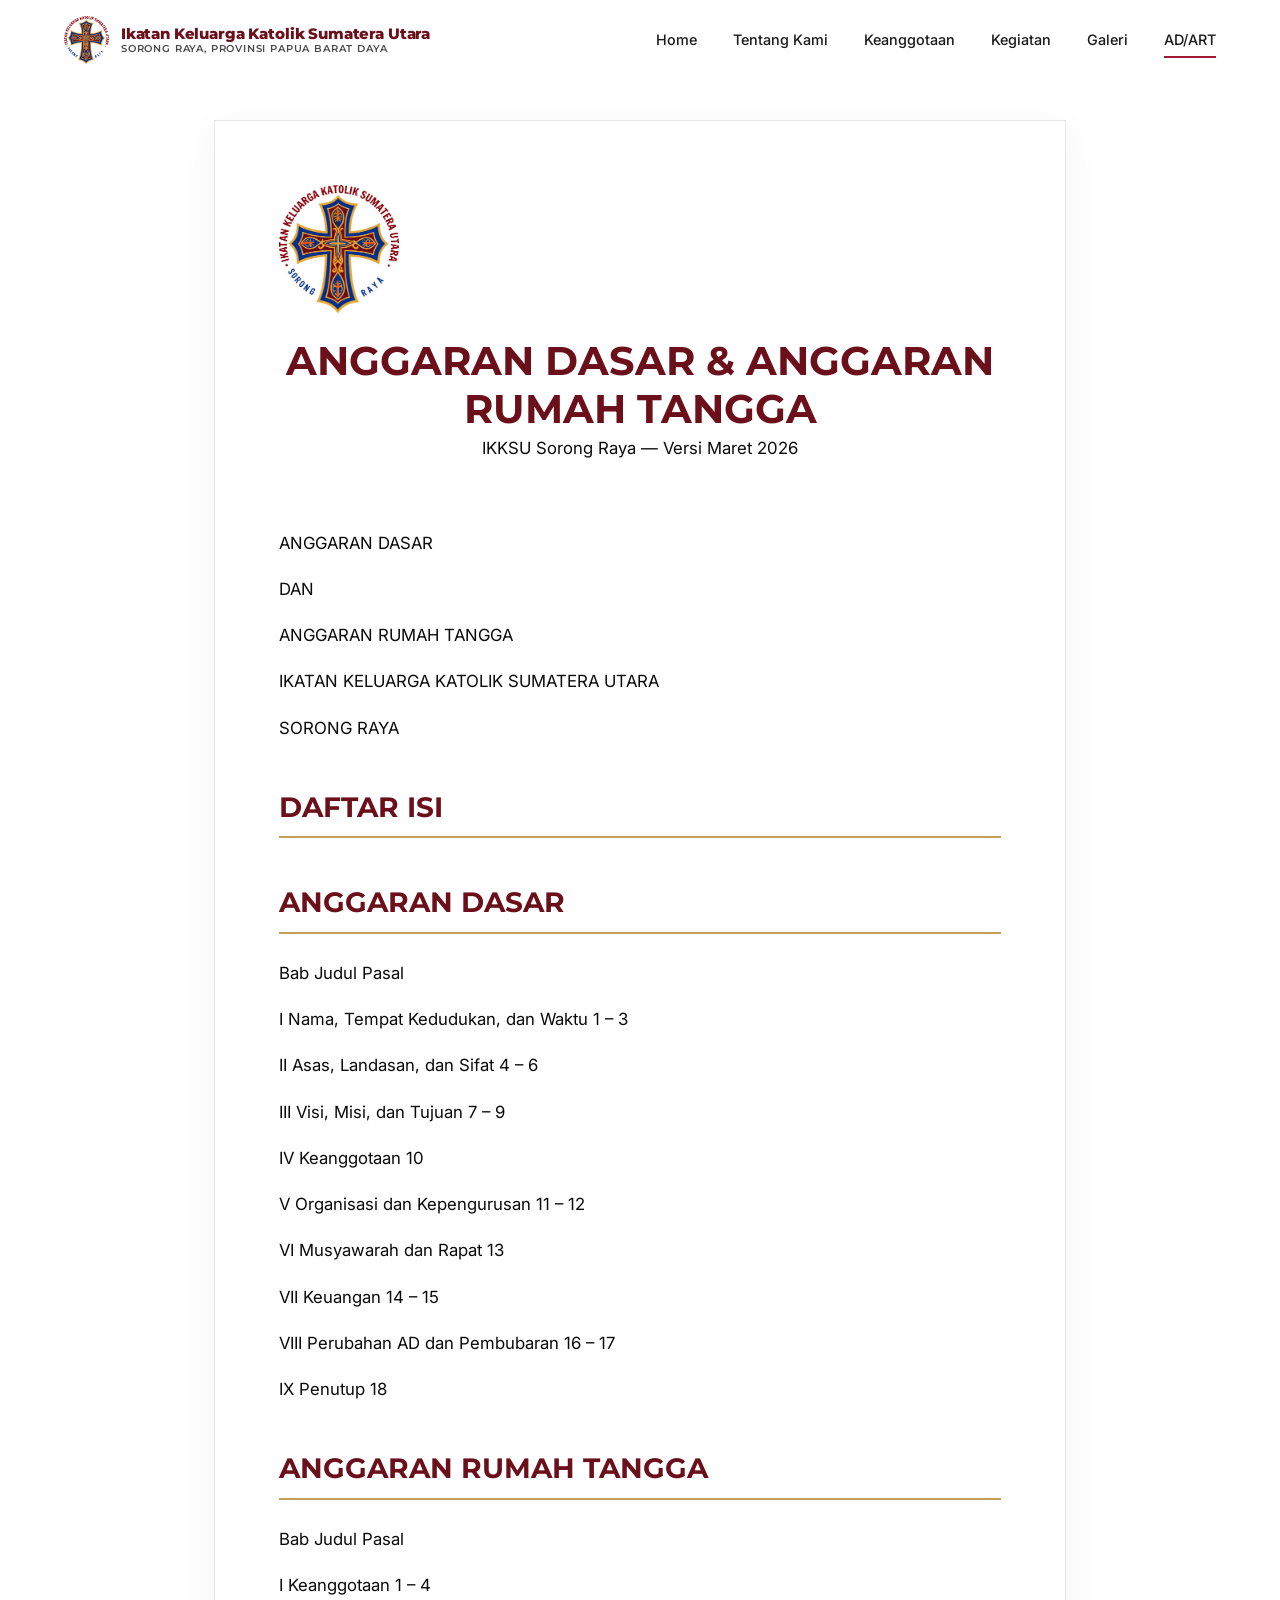
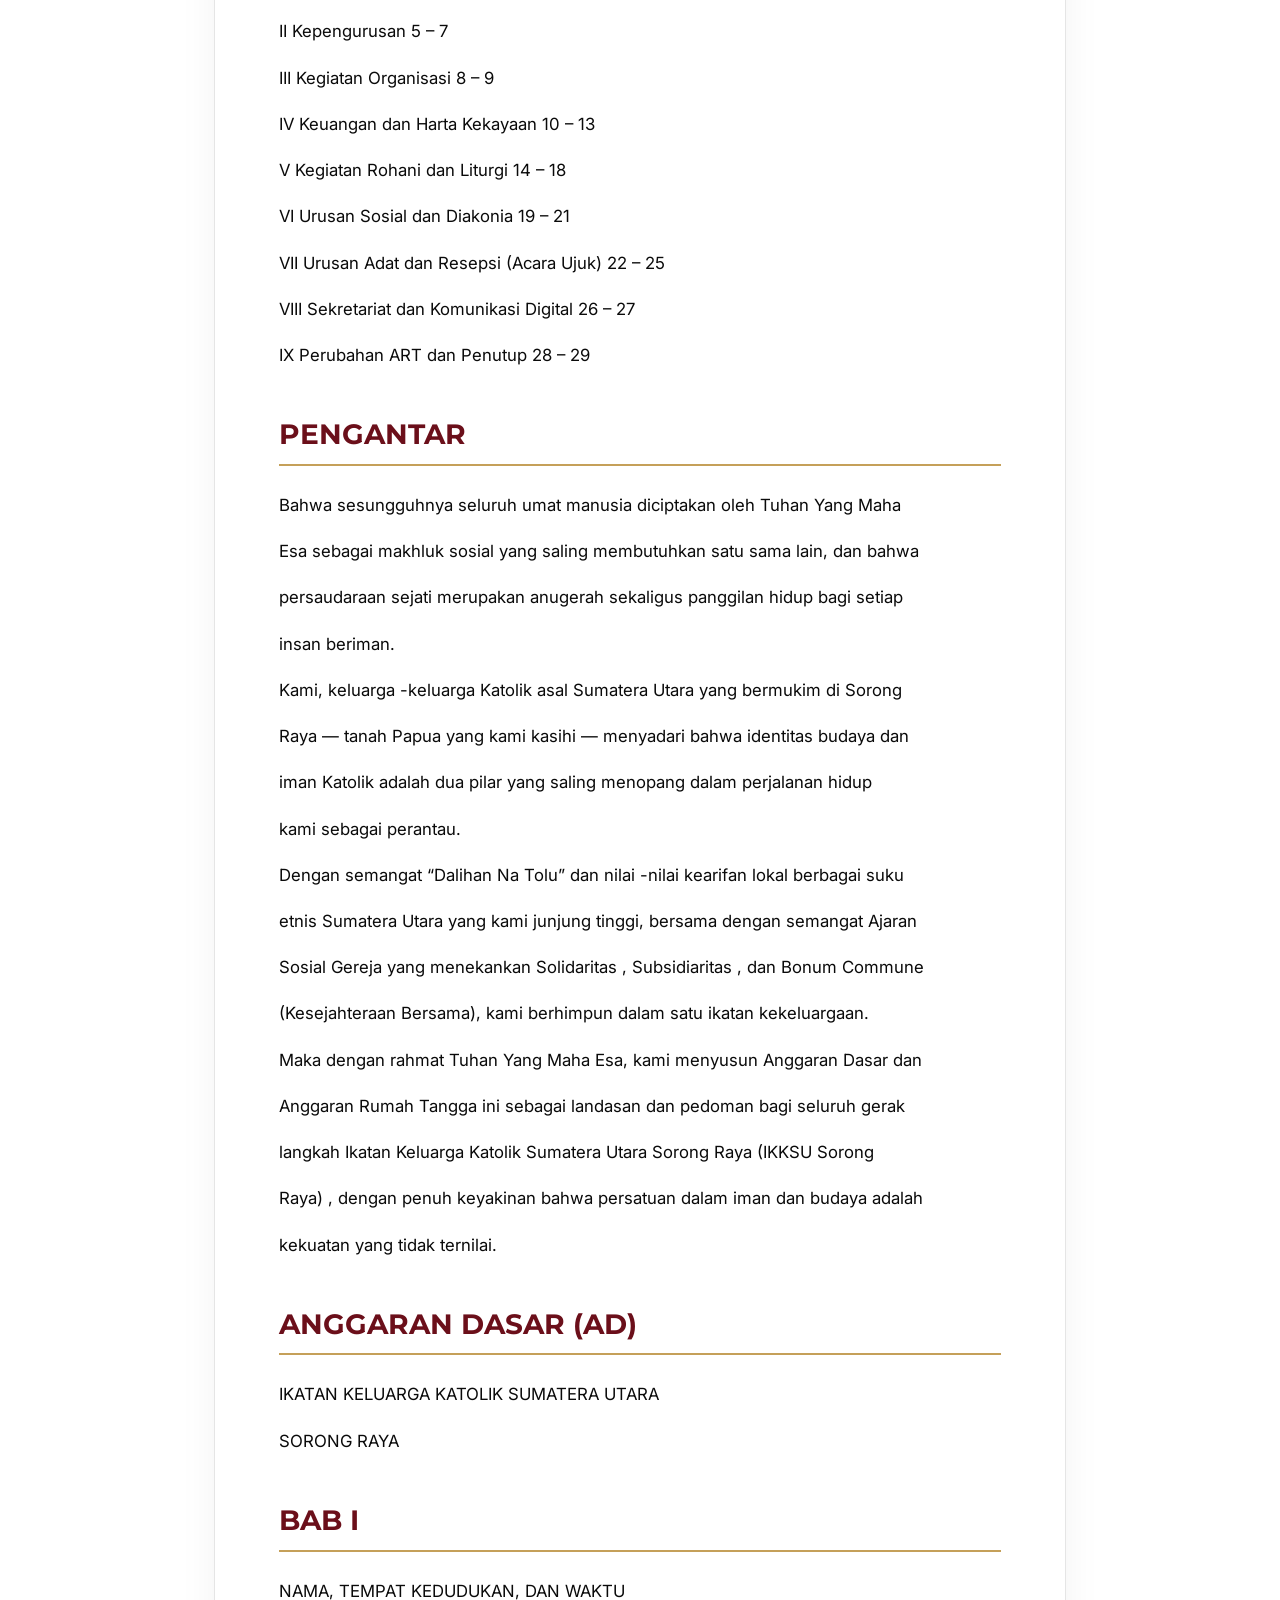
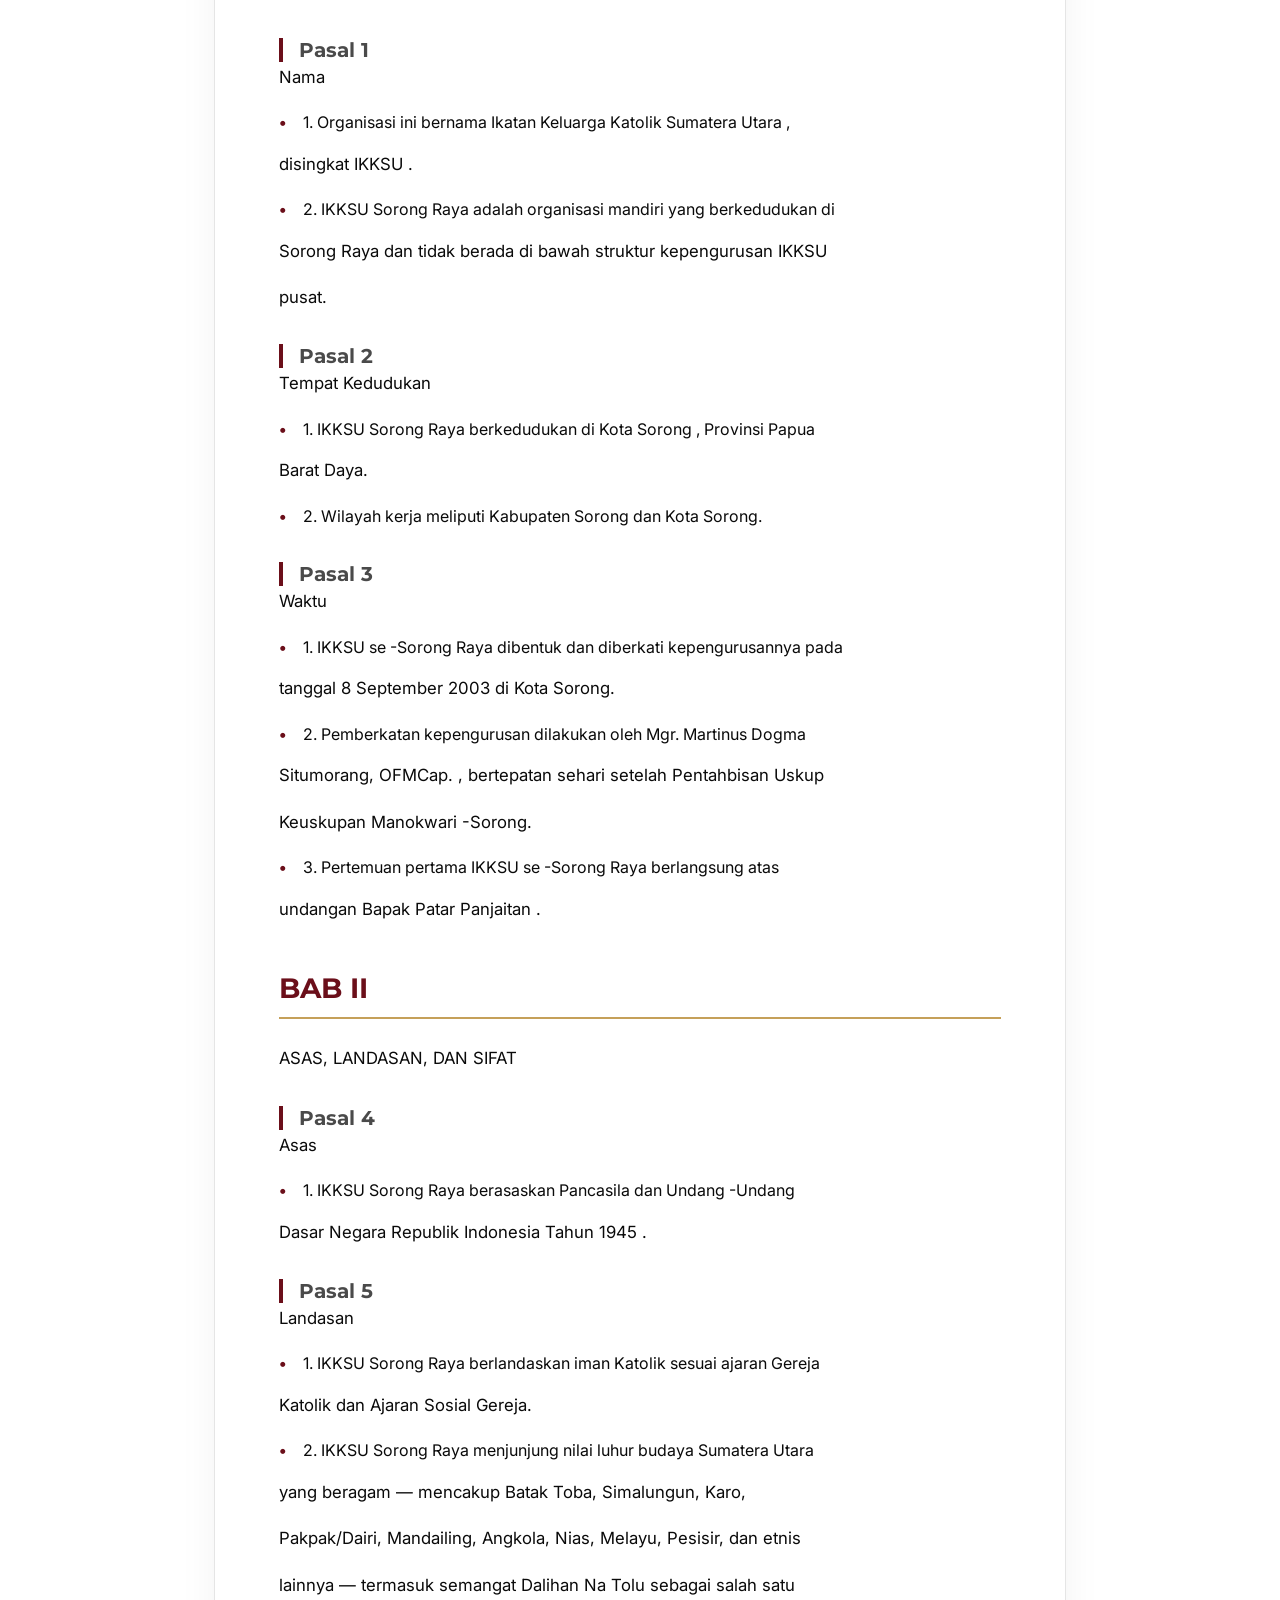
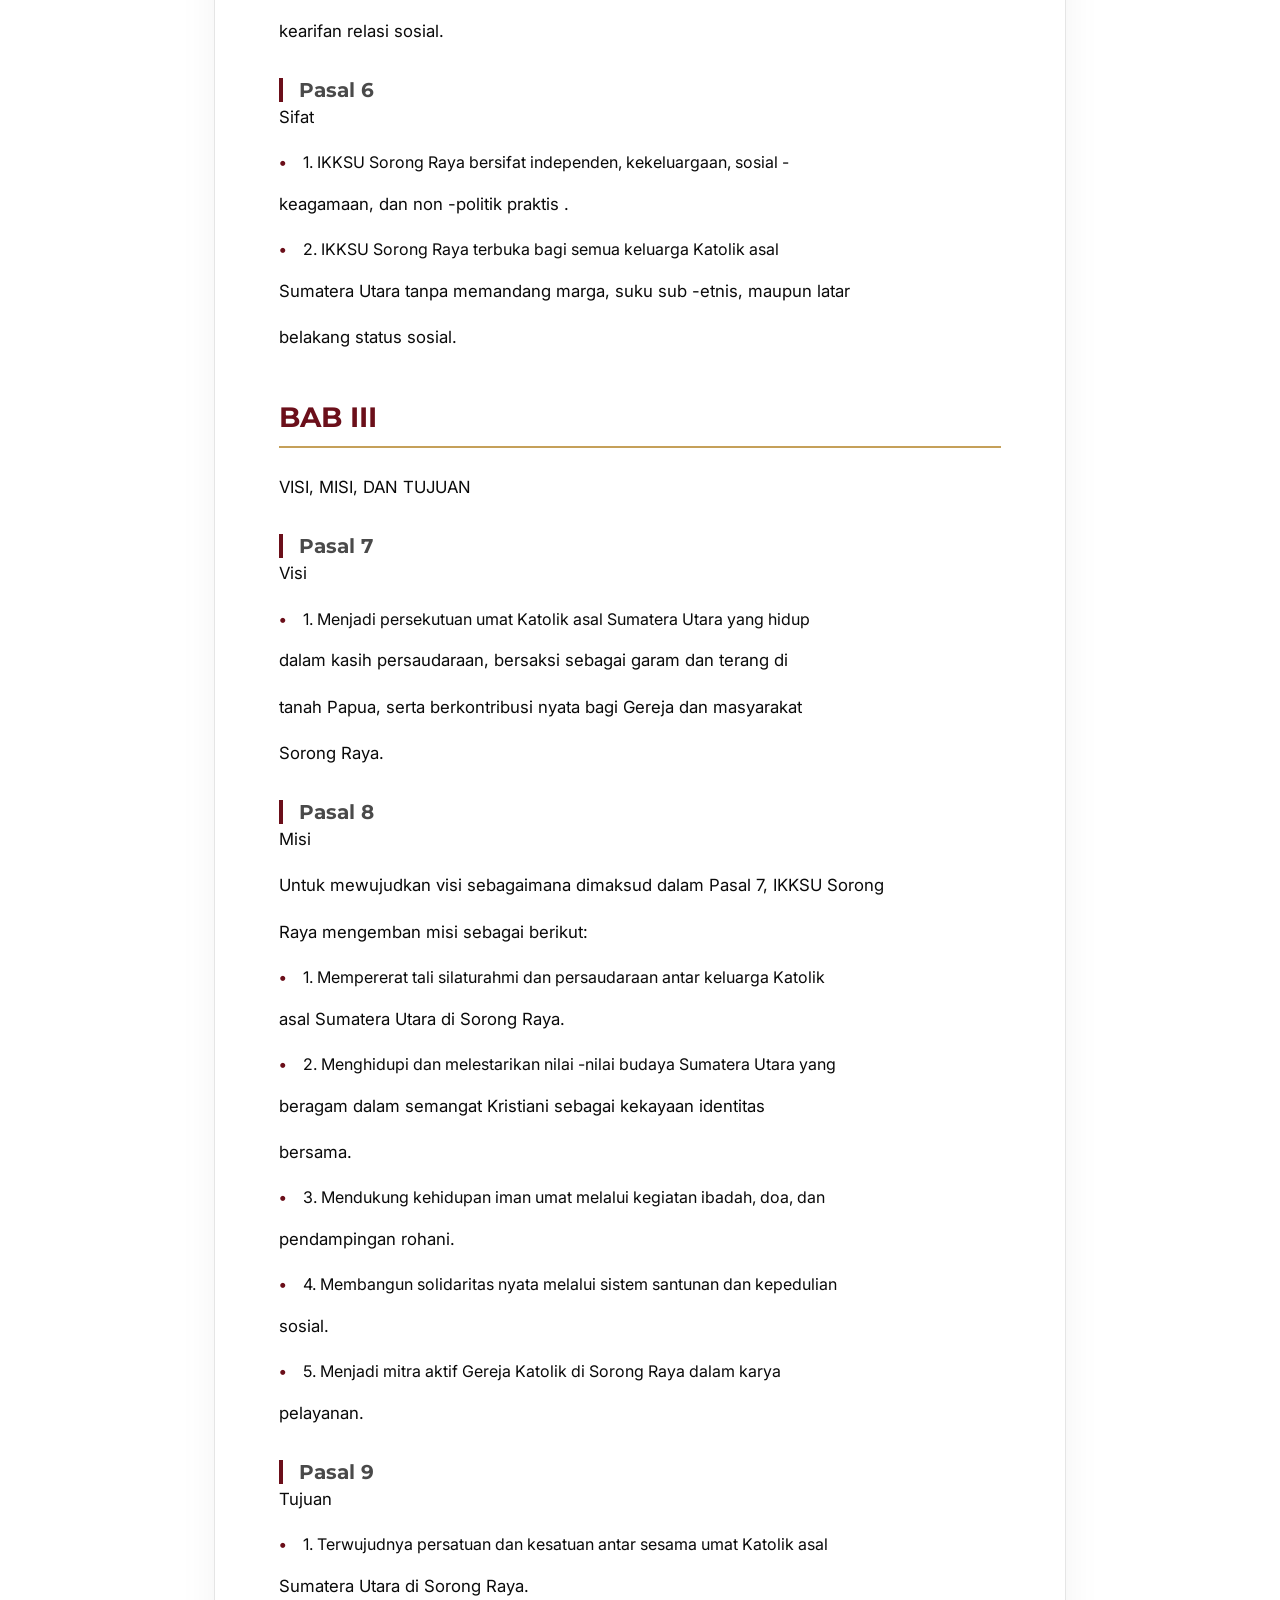
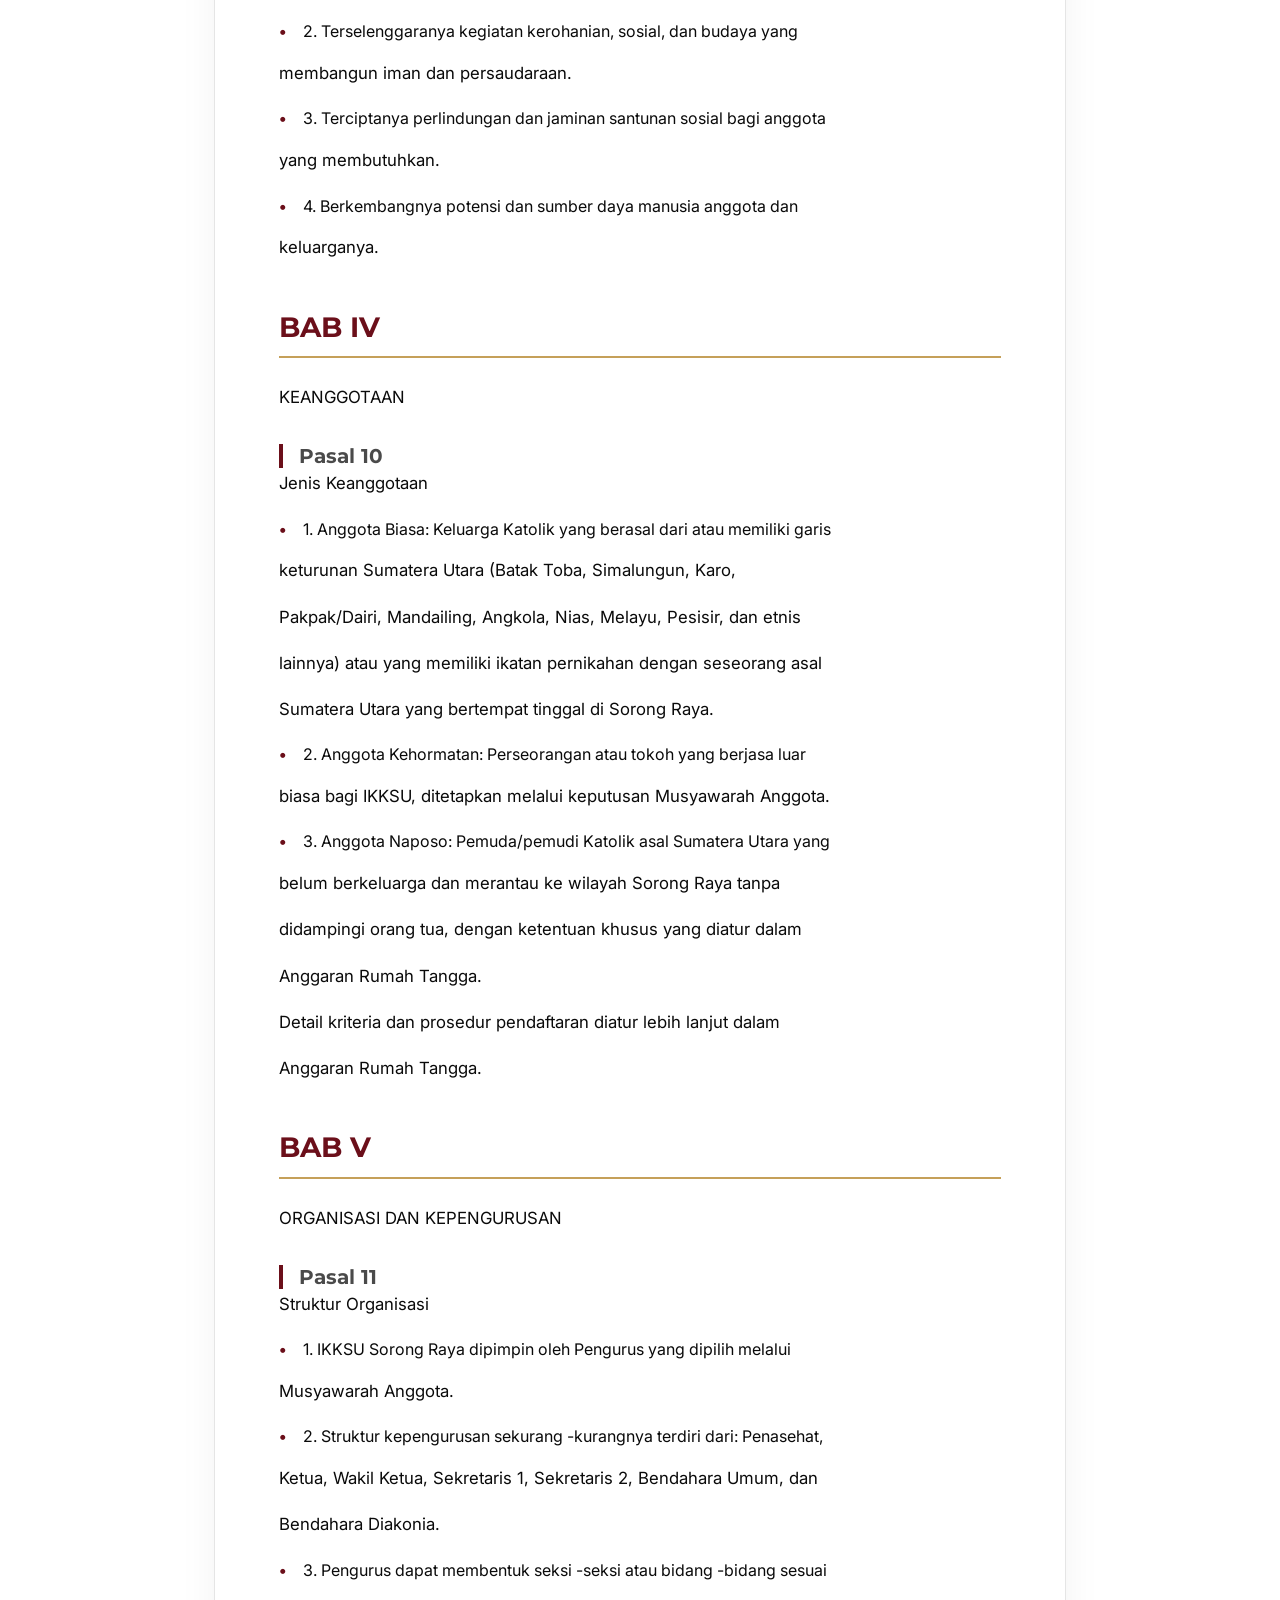
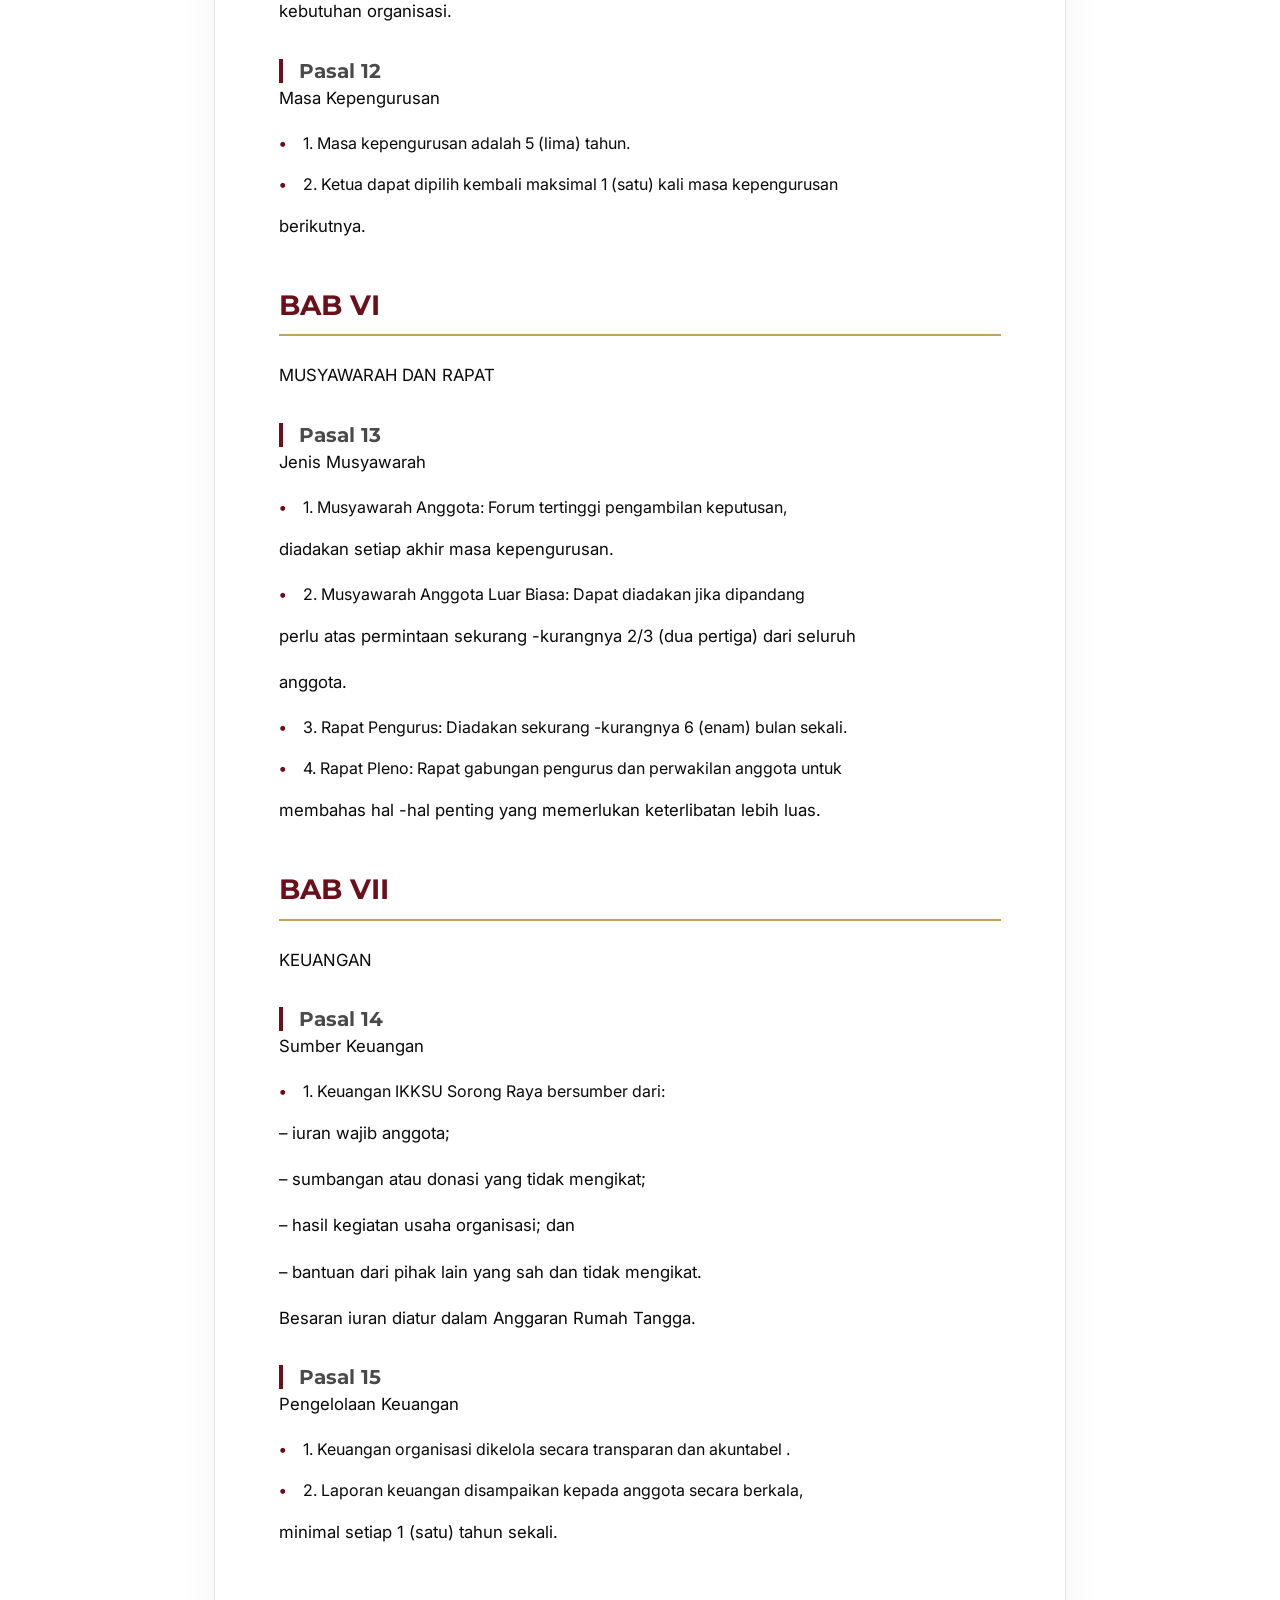
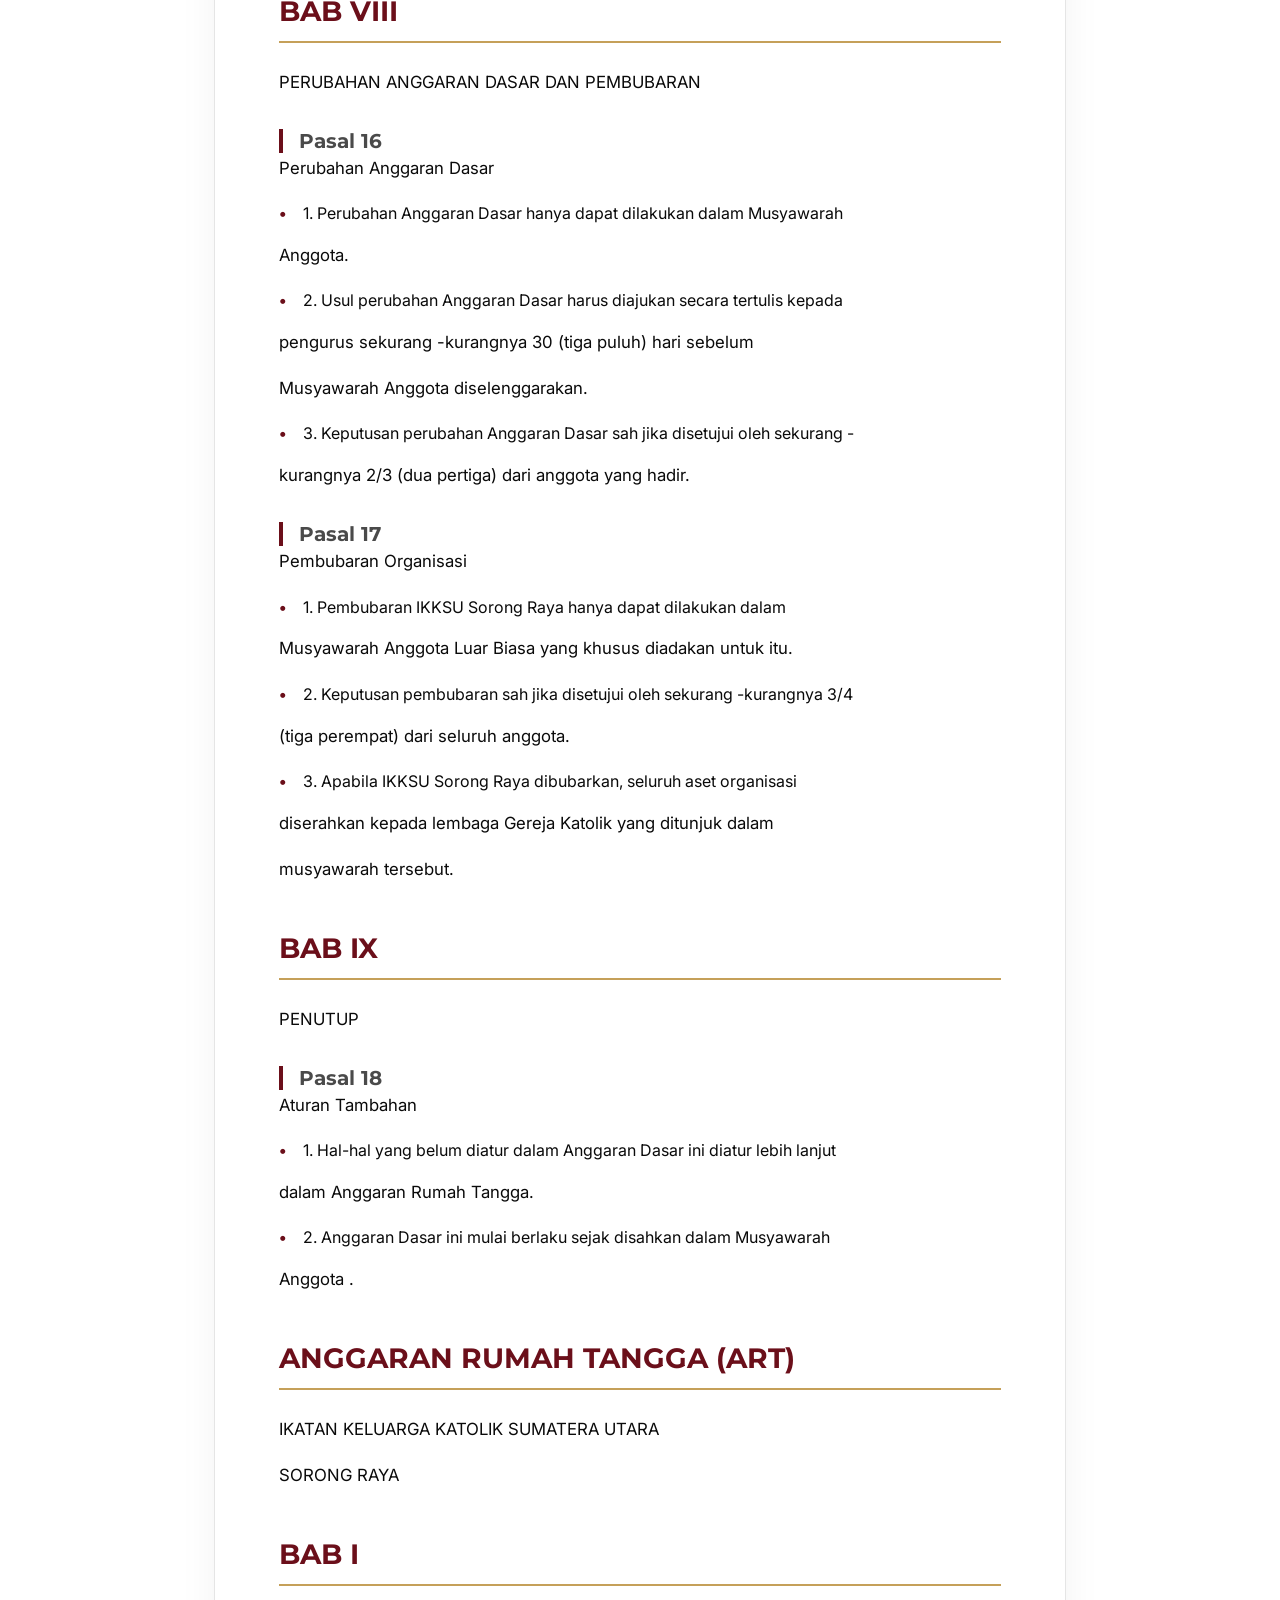
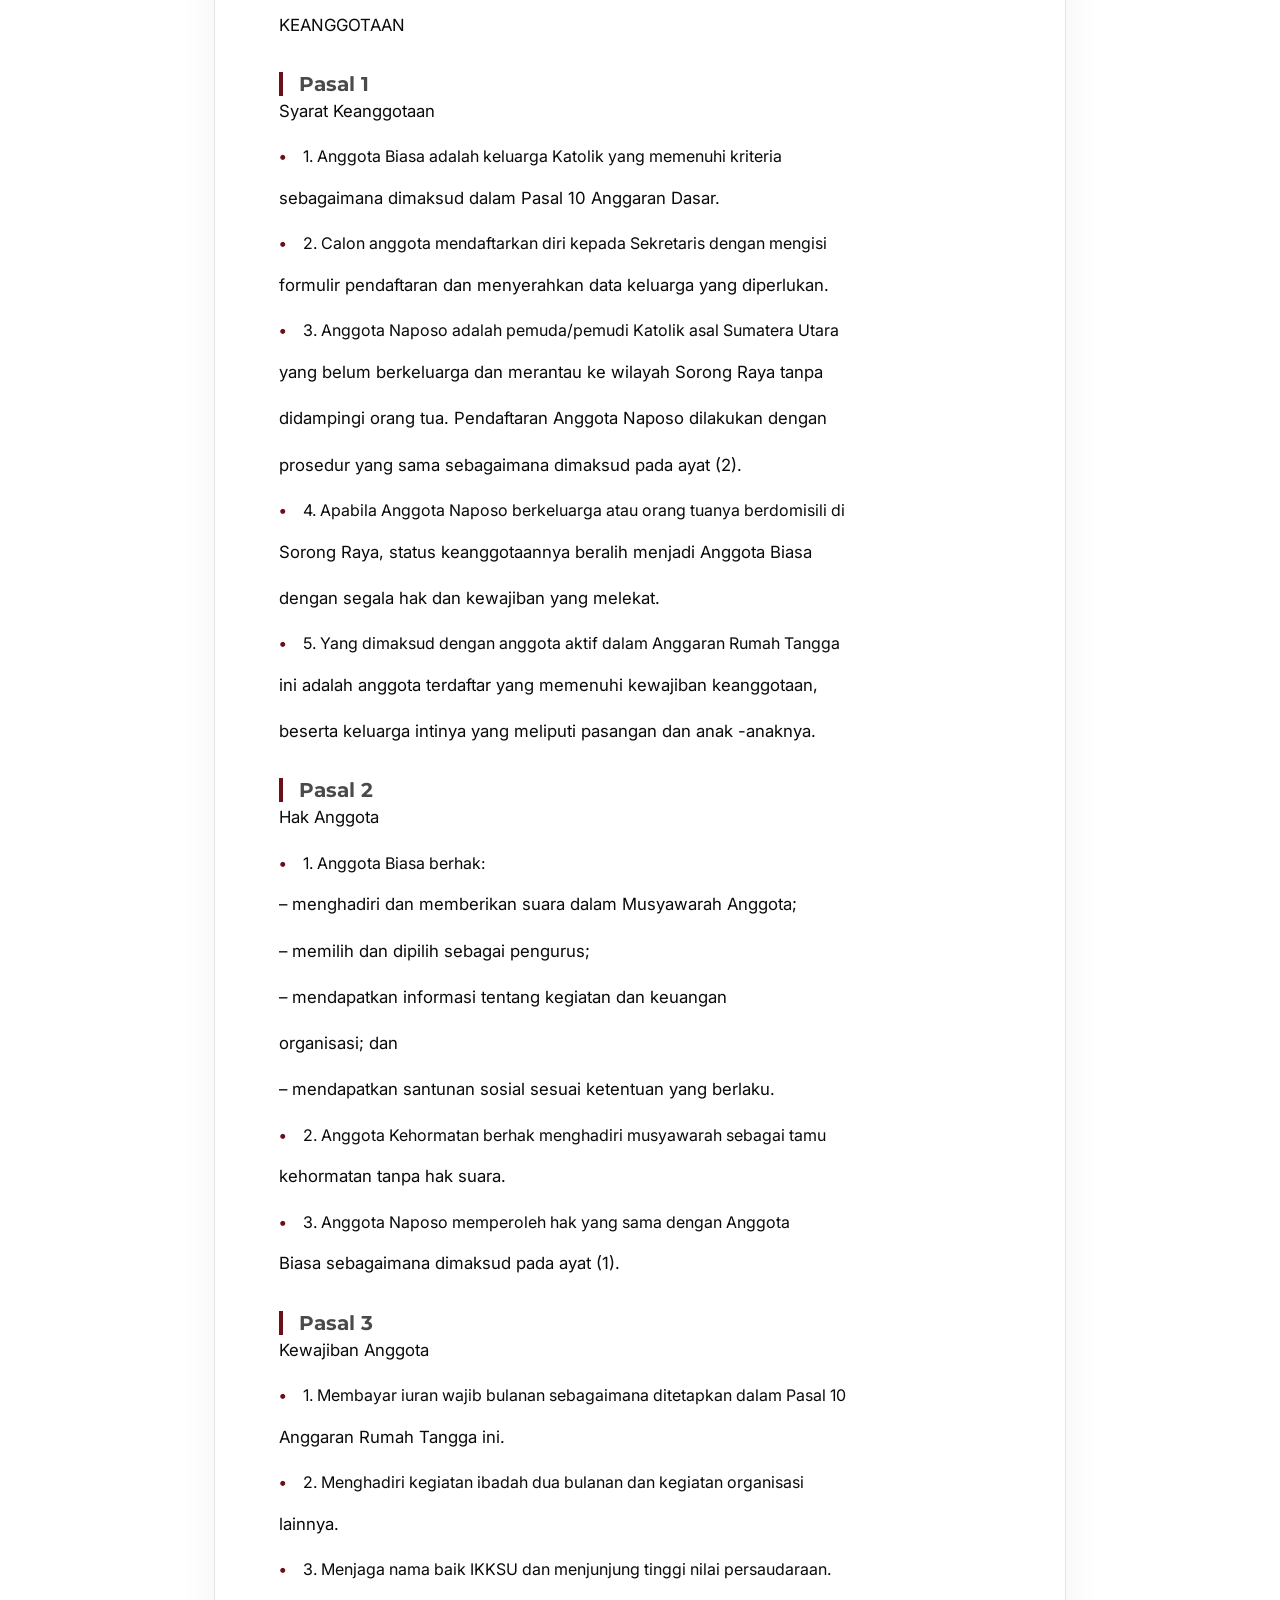
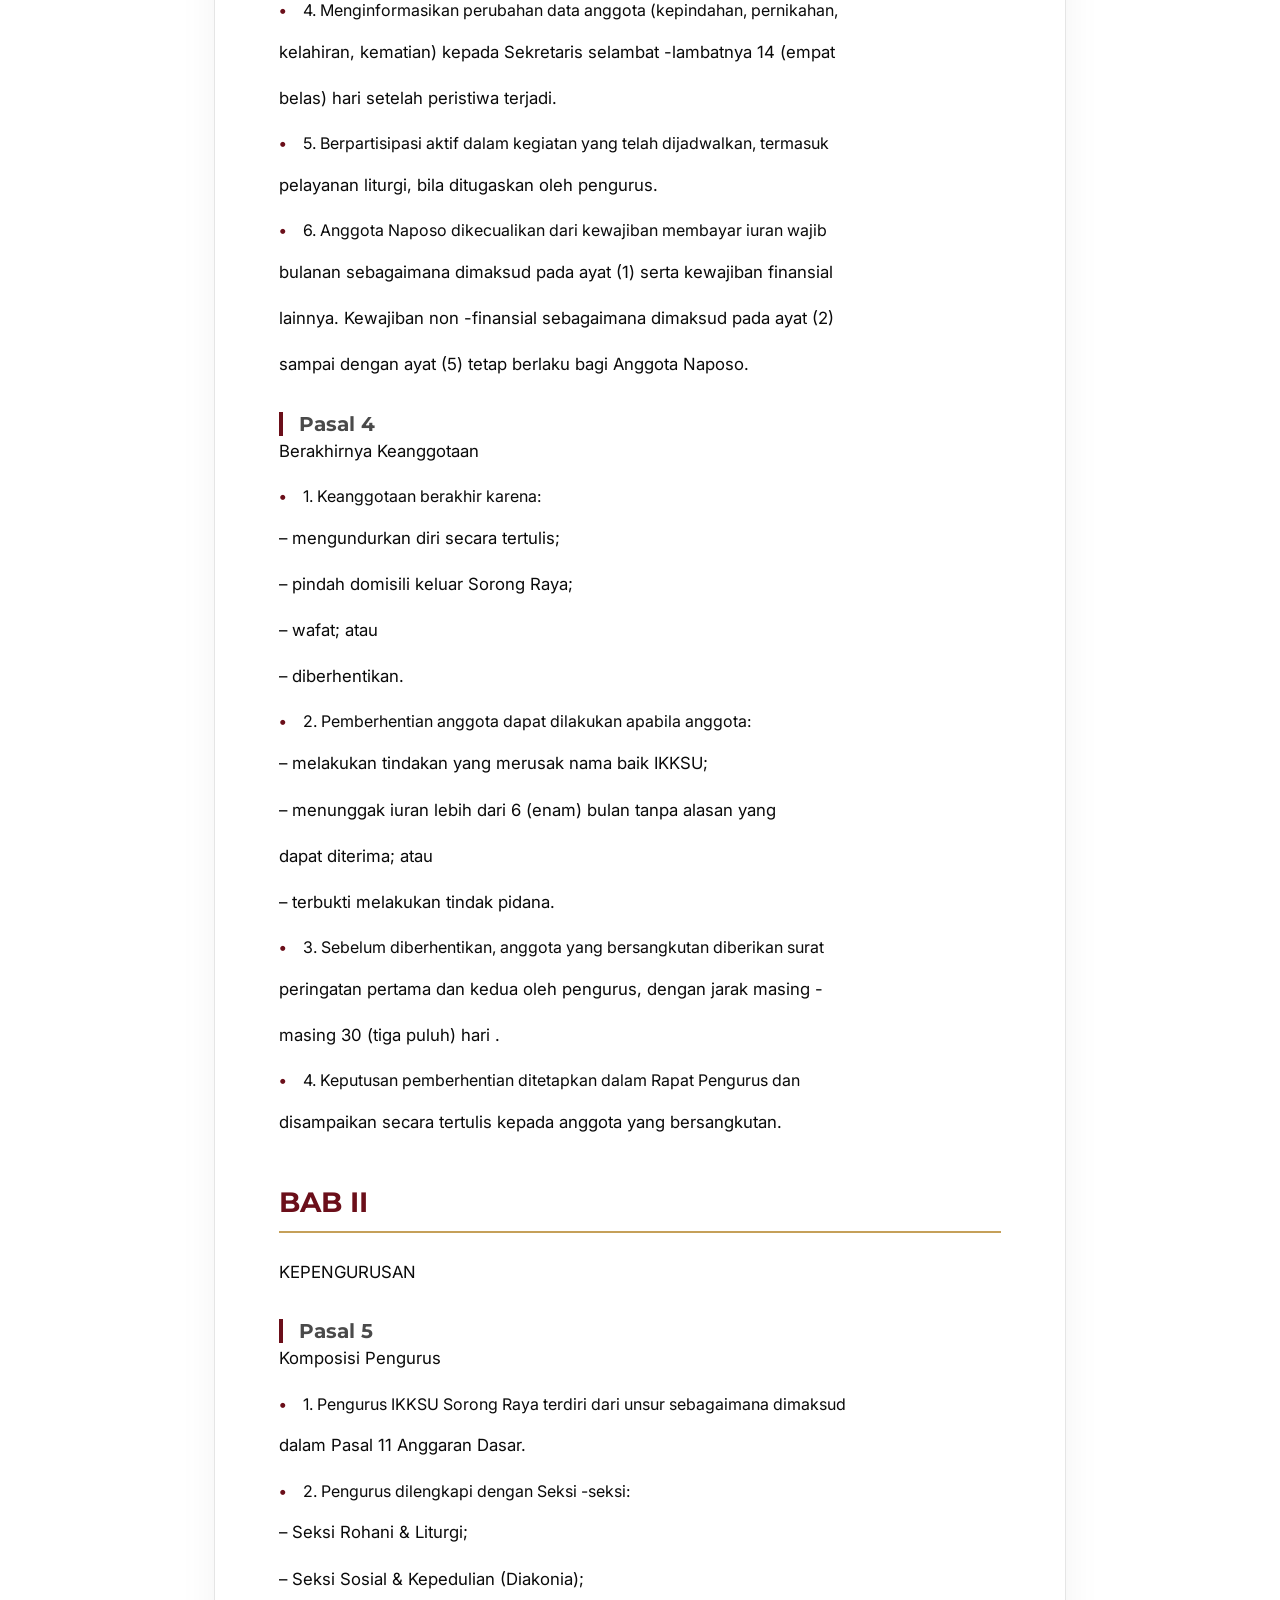
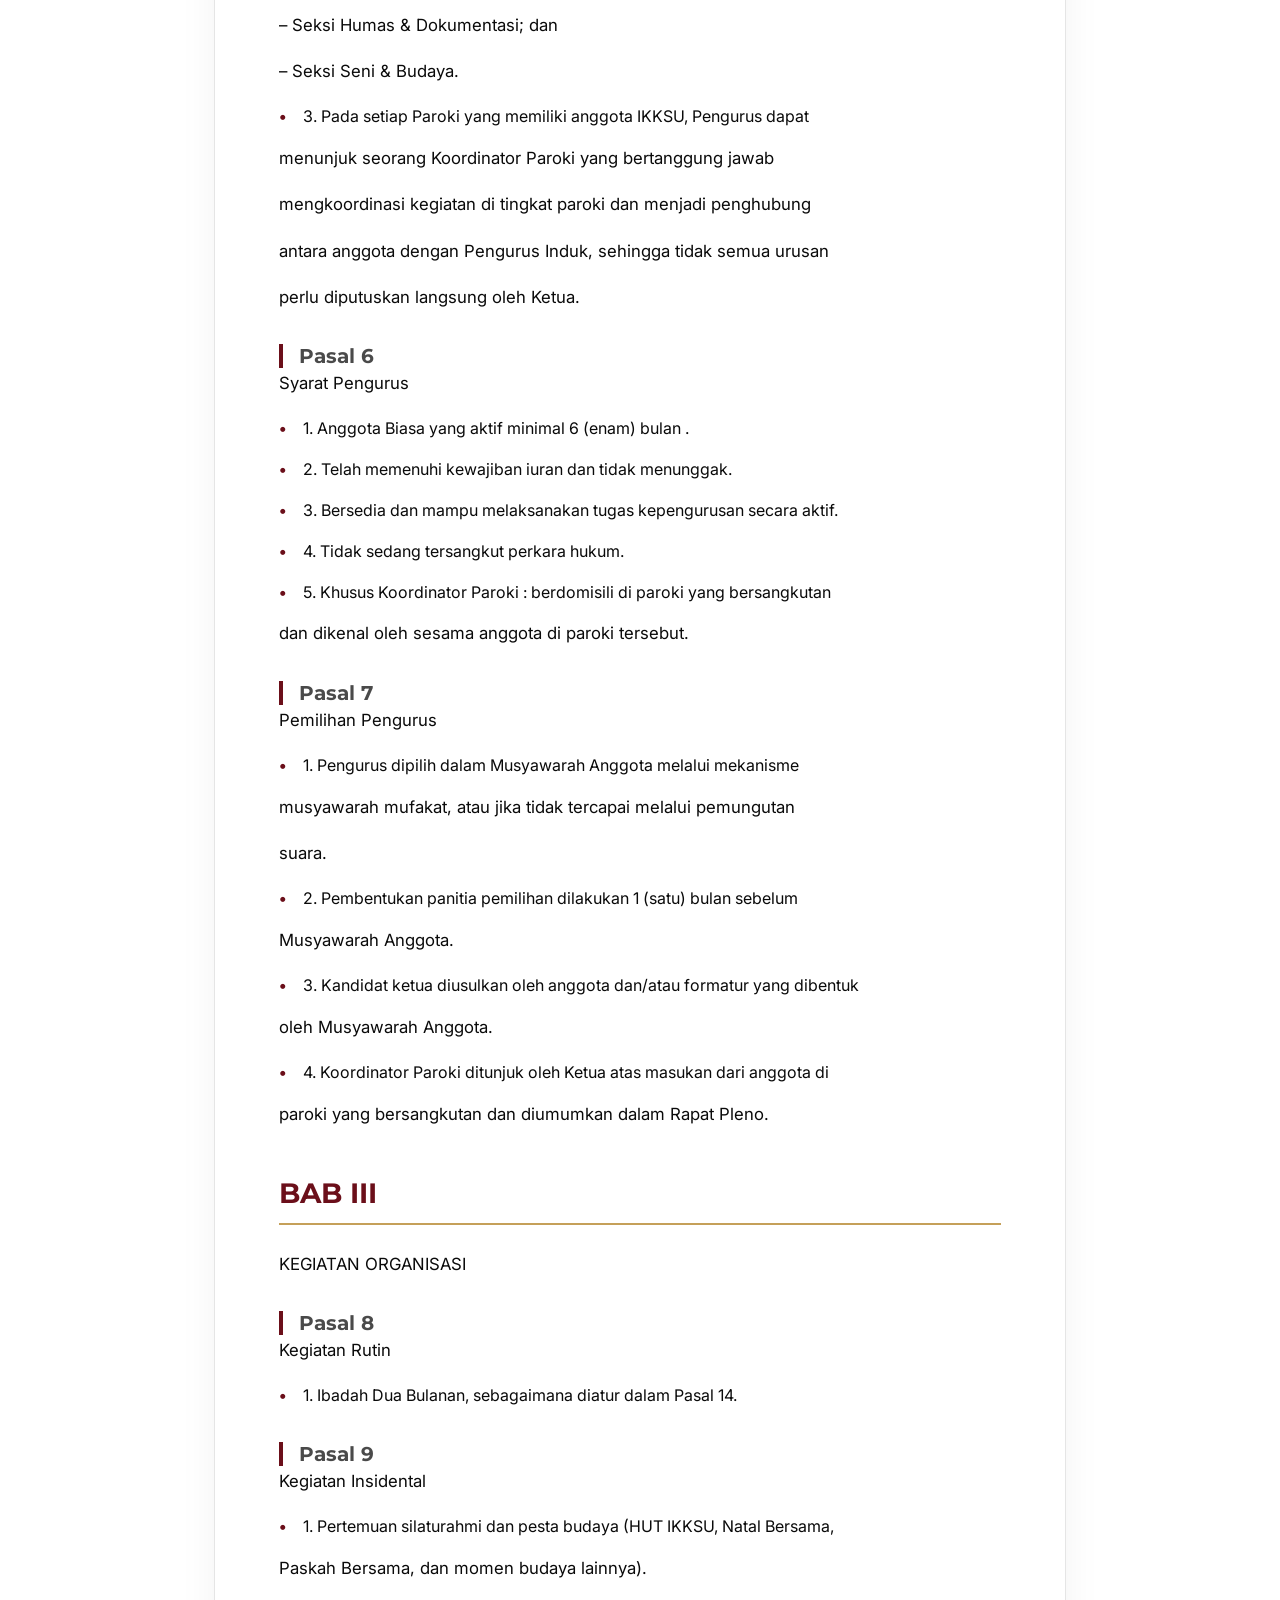
<file: adrt.html>
<!DOCTYPE html>
<html lang="id">
<head>
  <meta charset="UTF-8">
  <meta name="viewport" content="width=device-width, initial-scale=1.0">
  <title>AD/ART — IKKSU Sorong Raya</title>
  <meta name="description" content="Anggaran Dasar dan Anggaran Rumah Tangga IKKSU Sorong Raya.">
  <link rel="icon" type="image/png" href="images/logo-small.png">
  <link rel="stylesheet" href="style.css">
  <style>
    .adrt-content {
      padding: 120px 0 80px;
      max-width: 900px;
      margin: 0 auto;
    }
    .document-card {
      background: var(--pure-white);
      padding: 64px;
      border: 1px solid var(--border-light);
      box-shadow: 0 10px 40px rgba(0,0,0,0.05);
      line-height: 1.8;
      color: var(--deep-black);
    }
    .document-card h2 {
      color: var(--batak-maroon);
      border-bottom: 2px solid var(--muted-gold);
      padding-bottom: 12px;
      margin: 48px 0 24px;
      text-transform: uppercase;
      font-size: 1.75rem;
    }
    .document-card h3 {
      font-size: 1.25rem;
      color: var(--text-secondary);
      margin-top: 32px;
      border-left: 4px solid var(--batak-maroon);
      padding-left: 16px;
    }
    .document-card p {
      margin-bottom: 16px;
      font-size: 1.05rem;
    }
    .article-item {
      list-style: none;
      margin-bottom: 12px;
      padding-left: 24px;
      position: relative;
    }
    .article-item::before {
      content: "•";
      position: absolute;
      left: 0;
      color: var(--batak-maroon);
      font-weight: bold;
    }
    .doc-header {
      text-align: center;
      margin-bottom: 64px;
    }
    .doc-header img {
      width: 120px;
      margin-bottom: 24px;
    }
    .doc-header h1 {
      font-size: 2.5rem;
      color: var(--batak-maroon);
      line-height: 1.2;
    }
    @media (max-width: 768px) {
      .document-card {
        padding: 32px 24px;
      }
      .doc-header h1 {
        font-size: 1.75rem;
      }
    }
  </style>
</head>
<body>

  <nav class="navbar active" id="navbar">
    <div class="container">
      <a href="index.html#home" class="nav-logo">
        <img src="images/logo-small.png" alt="Logo IKKSU Sorong Raya" class="logo-img">
        <div class="nav-logo-text">
          Ikatan Keluarga Katolik Sumatera Utara
          <span>Sorong Raya, Provinsi Papua Barat Daya</span>
        </div>
      </a>

      <div class="nav-links">
        <a href="index.html#home">Home</a>
        <a href="index.html#tentang">Tentang Kami</a>
        <a href="index.html#anggota">Keanggotaan</a>
        <a href="index.html#pendidikan">Kegiatan</a>
        <a href="index.html#galeri">Galeri</a>
        <a href="adrt.html" class="active">AD/ART</a>
      </div>
    </div>
  </nav>

  <main class="adrt-content">
    <div class="container">
      <div class="document-card">
        <div class="doc-header">
          <img src="images/logo-small.png" alt="IKKSU Logo">
          <h1>ANGGARAN DASAR & ANGGARAN RUMAH TANGGA</h1>
          <p>IKKSU Sorong Raya — Versi Maret 2026</p>
        </div>
        
        <p>ANGGARAN  DASAR</p>
<p>DAN</p>
<p>ANGGARAN  RUMAH  TANGGA</p>
<p>IKATAN KELUARGA KATOLIK SUMATERA UTARA</p>
<p>SORONG RAYA</p>
<h2>DAFTAR ISI</h2>
<h2>ANGGARAN DASAR</h2>
<p>Bab Judul  Pasal</p>
<p>I Nama, Tempat Kedudukan, dan Waktu  1 – 3</p>
<p>II Asas, Landasan, dan Sifat  4 – 6</p>
<p>III Visi, Misi, dan Tujuan  7 – 9</p>
<p>IV Keanggotaan  10</p>
<p>V Organisasi dan Kepengurusan  11 – 12</p>
<p>VI Musyawarah dan Rapat  13</p>
<p>VII Keuangan  14 – 15</p>
<p>VIII Perubahan AD dan Pembubaran  16 – 17</p>
<p>IX Penutup  18</p>
<h2>ANGGARAN RUMAH TANGGA</h2>
<p>Bab Judul  Pasal</p>
<p>I Keanggotaan  1 – 4</p>
<p>II Kepengurusan  5 – 7</p>
<p>III Kegiatan Organisasi  8 – 9</p>
<p>IV Keuangan dan Harta Kekayaan  10 – 13</p>
<p>V Kegiatan Rohani dan Liturgi  14 – 18</p>
<p>VI Urusan Sosial dan Diakonia  19 – 21</p>
<p>VII Urusan Adat dan Resepsi (Acara Ujuk)  22 – 25</p>
<p>VIII Sekretariat dan Komunikasi Digital  26 – 27</p>
<p>IX Perubahan ART dan Penutup  28 – 29</p>
<h2>PENGANTAR</h2>
<p>Bahwa sesungguhnya seluruh umat manusia diciptakan oleh Tuhan Yang Maha</p>
<p>Esa sebagai makhluk sosial yang saling membutuhkan satu sama lain, dan bahwa</p>
<p>persaudaraan sejati merupakan anugerah sekaligus panggilan hidup bagi setiap</p>
<p>insan beriman.</p>
<p>Kami, keluarga -keluarga Katolik asal Sumatera Utara yang bermukim di Sorong</p>
<p>Raya — tanah Papua yang kami kasihi — menyadari bahwa identitas budaya dan</p>
<p>iman Katolik adalah dua pilar yang saling menopang dalam perjalanan hidup</p>
<p>kami sebagai perantau.</p>
<p>Dengan semangat “Dalihan Na Tolu”  dan nilai -nilai kearifan lokal berbagai suku</p>
<p>etnis Sumatera Utara yang kami junjung tinggi, bersama dengan semangat Ajaran</p>
<p>Sosial Gereja yang menekankan Solidaritas , Subsidiaritas , dan Bonum Commune</p>
<p>(Kesejahteraan Bersama), kami berhimpun dalam satu ikatan kekeluargaan.</p>
<p>Maka dengan rahmat Tuhan Yang Maha Esa, kami menyusun Anggaran Dasar dan</p>
<p>Anggaran Rumah Tangga ini sebagai landasan dan pedoman bagi seluruh gerak</p>
<p>langkah Ikatan Keluarga Katolik Sumatera Utara Sorong Raya (IKKSU Sorong</p>
<p>Raya) , dengan penuh keyakinan bahwa persatuan dalam iman dan budaya adalah</p>
<p>kekuatan yang tidak ternilai.</p>
<h2>ANGGARAN DASAR (AD)</h2>
<p>IKATAN KELUARGA KATOLIK SUMATERA UTARA</p>
<p>SORONG RAYA</p>
<h2>BAB I</h2>
<p>NAMA, TEMPAT KEDUDUKAN, DAN WAKTU</p>
<h3>Pasal 1</h3>
<p>Nama</p>
<li class='article-item'>1. Organisasi ini bernama Ikatan Keluarga Katolik Sumatera Utara ,</li>
<p>disingkat IKKSU .</p>
<li class='article-item'>2. IKKSU Sorong Raya adalah organisasi mandiri  yang berkedudukan di</li>
<p>Sorong Raya dan tidak berada di bawah struktur kepengurusan IKKSU</p>
<p>pusat.</p>
<h3>Pasal 2</h3>
<p>Tempat Kedudukan</p>
<li class='article-item'>1. IKKSU Sorong Raya berkedudukan di Kota Sorong , Provinsi Papua</li>
<p>Barat Daya.</p>
<li class='article-item'>2. Wilayah kerja meliputi Kabupaten Sorong dan Kota Sorong.</li>
<h3>Pasal 3</h3>
<p>Waktu</p>
<li class='article-item'>1. IKKSU se -Sorong Raya dibentuk dan diberkati kepengurusannya pada</li>
<p>tanggal 8 September 2003  di Kota Sorong.</p>
<li class='article-item'>2. Pemberkatan kepengurusan dilakukan oleh Mgr. Martinus Dogma</li>
<p>Situmorang, OFMCap. , bertepatan sehari setelah Pentahbisan Uskup</p>
<p>Keuskupan Manokwari -Sorong.</p>
<li class='article-item'>3. Pertemuan pertama IKKSU se -Sorong Raya berlangsung atas</li>
<p>undangan Bapak Patar Panjaitan .</p>
<h2>BAB II</h2>
<p>ASAS, LANDASAN, DAN SIFAT</p>
<h3>Pasal 4</h3>
<p>Asas</p>
<li class='article-item'>1. IKKSU Sorong Raya berasaskan Pancasila  dan Undang -Undang</li>
<p>Dasar Negara Republik Indonesia Tahun 1945 .</p>
<h3>Pasal 5</h3>
<p>Landasan</p>
<li class='article-item'>1. IKKSU Sorong Raya berlandaskan iman Katolik sesuai ajaran Gereja</li>
<p>Katolik dan Ajaran Sosial Gereja.</p>
<li class='article-item'>2. IKKSU Sorong Raya menjunjung nilai luhur budaya Sumatera Utara</li>
<p>yang beragam — mencakup Batak Toba, Simalungun, Karo,</p>
<p>Pakpak/Dairi, Mandailing, Angkola, Nias, Melayu, Pesisir, dan etnis</p>
<p>lainnya — termasuk semangat Dalihan Na Tolu  sebagai salah satu</p>
<p>kearifan relasi sosial.</p>
<h3>Pasal 6</h3>
<p>Sifat</p>
<li class='article-item'>1. IKKSU Sorong Raya bersifat independen, kekeluargaan, sosial -</li>
<p>keagamaan, dan non -politik praktis .</p>
<li class='article-item'>2. IKKSU Sorong Raya terbuka bagi semua keluarga Katolik asal</li>
<p>Sumatera Utara tanpa memandang marga, suku sub -etnis, maupun latar</p>
<p>belakang status sosial.</p>
<h2>BAB III</h2>
<p>VISI, MISI, DAN TUJUAN</p>
<h3>Pasal 7</h3>
<p>Visi</p>
<li class='article-item'>1. Menjadi persekutuan umat Katolik asal Sumatera Utara yang hidup</li>
<p>dalam kasih persaudaraan, bersaksi sebagai garam dan terang  di</p>
<p>tanah Papua, serta berkontribusi nyata bagi Gereja dan masyarakat</p>
<p>Sorong Raya.</p>
<h3>Pasal 8</h3>
<p>Misi</p>
<p>Untuk mewujudkan visi sebagaimana dimaksud dalam Pasal 7, IKKSU Sorong</p>
<p>Raya mengemban misi sebagai berikut:</p>
<li class='article-item'>1. Mempererat tali silaturahmi dan persaudaraan antar keluarga Katolik</li>
<p>asal Sumatera Utara di Sorong Raya.</p>
<li class='article-item'>2. Menghidupi dan melestarikan nilai -nilai budaya Sumatera Utara yang</li>
<p>beragam dalam semangat Kristiani sebagai kekayaan identitas</p>
<p>bersama.</p>
<li class='article-item'>3. Mendukung kehidupan iman umat melalui kegiatan ibadah, doa, dan</li>
<p>pendampingan rohani.</p>
<li class='article-item'>4. Membangun solidaritas nyata melalui sistem santunan dan kepedulian</li>
<p>sosial.</p>
<li class='article-item'>5. Menjadi mitra aktif Gereja Katolik di Sorong Raya dalam karya</li>
<p>pelayanan.</p>
<h3>Pasal 9</h3>
<p>Tujuan</p>
<li class='article-item'>1. Terwujudnya persatuan dan kesatuan antar sesama umat Katolik asal</li>
<p>Sumatera Utara di Sorong Raya.</p>
<li class='article-item'>2. Terselenggaranya kegiatan kerohanian, sosial, dan budaya yang</li>
<p>membangun iman dan persaudaraan.</p>
<li class='article-item'>3. Terciptanya perlindungan dan jaminan santunan sosial bagi anggota</li>
<p>yang membutuhkan.</p>
<li class='article-item'>4. Berkembangnya potensi dan sumber daya manusia anggota dan</li>
<p>keluarganya.</p>
<h2>BAB IV</h2>
<p>KEANGGOTAAN</p>
<h3>Pasal 10</h3>
<p>Jenis Keanggotaan</p>
<li class='article-item'>1. Anggota Biasa: Keluarga Katolik yang berasal dari atau memiliki garis</li>
<p>keturunan Sumatera Utara (Batak Toba, Simalungun, Karo,</p>
<p>Pakpak/Dairi, Mandailing, Angkola, Nias, Melayu, Pesisir, dan etnis</p>
<p>lainnya) atau yang memiliki ikatan pernikahan dengan seseorang asal</p>
<p>Sumatera Utara yang bertempat tinggal di Sorong Raya.</p>
<li class='article-item'>2. Anggota Kehormatan:  Perseorangan atau tokoh yang berjasa luar</li>
<p>biasa bagi IKKSU, ditetapkan melalui keputusan Musyawarah Anggota.</p>
<li class='article-item'>3. Anggota Naposo: Pemuda/pemudi Katolik asal Sumatera Utara yang</li>
<p>belum berkeluarga dan merantau ke wilayah Sorong Raya tanpa</p>
<p>didampingi orang tua, dengan ketentuan khusus yang diatur dalam</p>
<p>Anggaran Rumah Tangga.</p>
<p>Detail kriteria dan prosedur pendaftaran diatur lebih lanjut dalam</p>
<p>Anggaran Rumah Tangga.</p>
<h2>BAB V</h2>
<p>ORGANISASI DAN KEPENGURUSAN</p>
<h3>Pasal 11</h3>
<p>Struktur Organisasi</p>
<li class='article-item'>1. IKKSU Sorong Raya dipimpin oleh Pengurus yang dipilih melalui</li>
<p>Musyawarah Anggota.</p>
<li class='article-item'>2. Struktur kepengurusan sekurang -kurangnya terdiri dari: Penasehat,</li>
<p>Ketua, Wakil Ketua, Sekretaris 1, Sekretaris 2, Bendahara Umum, dan</p>
<p>Bendahara Diakonia.</p>
<li class='article-item'>3. Pengurus dapat membentuk seksi -seksi atau bidang -bidang sesuai</li>
<p>kebutuhan organisasi.</p>
<h3>Pasal 12</h3>
<p>Masa Kepengurusan</p>
<li class='article-item'>1. Masa kepengurusan adalah 5 (lima) tahun.</li>
<li class='article-item'>2. Ketua dapat dipilih kembali maksimal 1 (satu) kali  masa kepengurusan</li>
<p>berikutnya.</p>
<h2>BAB VI</h2>
<p>MUSYAWARAH DAN RAPAT</p>
<h3>Pasal 13</h3>
<p>Jenis Musyawarah</p>
<li class='article-item'>1. Musyawarah Anggota:  Forum tertinggi pengambilan keputusan,</li>
<p>diadakan setiap akhir masa kepengurusan.</p>
<li class='article-item'>2. Musyawarah Anggota Luar Biasa:  Dapat diadakan jika dipandang</li>
<p>perlu atas permintaan sekurang -kurangnya 2/3 (dua pertiga) dari seluruh</p>
<p>anggota.</p>
<li class='article-item'>3. Rapat Pengurus:  Diadakan sekurang -kurangnya 6 (enam) bulan sekali.</li>
<li class='article-item'>4. Rapat Pleno:  Rapat gabungan pengurus dan perwakilan anggota untuk</li>
<p>membahas hal -hal penting yang memerlukan keterlibatan lebih luas.</p>
<h2>BAB VII</h2>
<p>KEUANGAN</p>
<h3>Pasal 14</h3>
<p>Sumber Keuangan</p>
<li class='article-item'>1. Keuangan IKKSU Sorong Raya bersumber dari:</li>
<p>– iuran wajib anggota;</p>
<p>– sumbangan atau donasi yang tidak mengikat;</p>
<p>– hasil kegiatan usaha organisasi; dan</p>
<p>– bantuan dari pihak lain yang sah dan tidak mengikat.</p>
<p>Besaran iuran diatur dalam Anggaran Rumah Tangga.</p>
<h3>Pasal 15</h3>
<p>Pengelolaan Keuangan</p>
<li class='article-item'>1. Keuangan organisasi dikelola secara transparan dan akuntabel .</li>
<li class='article-item'>2. Laporan keuangan disampaikan kepada anggota secara berkala,</li>
<p>minimal setiap 1 (satu) tahun  sekali.</p>
<h2>BAB VIII</h2>
<p>PERUBAHAN ANGGARAN DASAR DAN PEMBUBARAN</p>
<h3>Pasal 16</h3>
<p>Perubahan Anggaran Dasar</p>
<li class='article-item'>1. Perubahan Anggaran Dasar hanya dapat dilakukan dalam Musyawarah</li>
<p>Anggota.</p>
<li class='article-item'>2. Usul perubahan Anggaran Dasar harus diajukan secara tertulis kepada</li>
<p>pengurus sekurang -kurangnya 30 (tiga puluh) hari  sebelum</p>
<p>Musyawarah Anggota diselenggarakan.</p>
<li class='article-item'>3. Keputusan perubahan Anggaran Dasar sah jika disetujui oleh sekurang -</li>
<p>kurangnya 2/3 (dua pertiga)  dari anggota yang hadir.</p>
<h3>Pasal 17</h3>
<p>Pembubaran Organisasi</p>
<li class='article-item'>1. Pembubaran IKKSU Sorong Raya hanya dapat dilakukan dalam</li>
<p>Musyawarah Anggota Luar Biasa yang khusus diadakan untuk itu.</p>
<li class='article-item'>2. Keputusan pembubaran sah jika disetujui oleh sekurang -kurangnya 3/4</li>
<p>(tiga perempat)  dari seluruh anggota.</p>
<li class='article-item'>3. Apabila IKKSU Sorong Raya dibubarkan, seluruh aset organisasi</li>
<p>diserahkan kepada lembaga Gereja Katolik yang ditunjuk dalam</p>
<p>musyawarah tersebut.</p>
<h2>BAB IX</h2>
<p>PENUTUP</p>
<h3>Pasal 18</h3>
<p>Aturan Tambahan</p>
<li class='article-item'>1. Hal-hal yang belum diatur dalam Anggaran Dasar ini diatur lebih lanjut</li>
<p>dalam Anggaran Rumah Tangga.</p>
<li class='article-item'>2. Anggaran Dasar ini mulai berlaku sejak disahkan dalam Musyawarah</li>
<p>Anggota .</p>
<h2>ANGGARAN RUMAH TANGGA (ART)</h2>
<p>IKATAN KELUARGA KATOLIK SUMATERA UTARA</p>
<p>SORONG RAYA</p>
<h2>BAB I</h2>
<p>KEANGGOTAAN</p>
<h3>Pasal 1</h3>
<p>Syarat Keanggotaan</p>
<li class='article-item'>1. Anggota Biasa adalah keluarga Katolik yang memenuhi kriteria</li>
<p>sebagaimana dimaksud dalam Pasal 10 Anggaran Dasar.</p>
<li class='article-item'>2. Calon anggota mendaftarkan diri kepada Sekretaris dengan mengisi</li>
<p>formulir pendaftaran dan menyerahkan data keluarga yang diperlukan.</p>
<li class='article-item'>3. Anggota Naposo adalah pemuda/pemudi Katolik asal Sumatera Utara</li>
<p>yang belum berkeluarga dan merantau ke wilayah Sorong Raya tanpa</p>
<p>didampingi orang tua. Pendaftaran Anggota Naposo dilakukan dengan</p>
<p>prosedur yang sama sebagaimana dimaksud pada ayat (2).</p>
<li class='article-item'>4. Apabila Anggota Naposo berkeluarga atau orang tuanya berdomisili di</li>
<p>Sorong Raya, status keanggotaannya beralih menjadi Anggota Biasa</p>
<p>dengan segala hak dan kewajiban yang melekat.</p>
<li class='article-item'>5. Yang dimaksud dengan anggota aktif dalam Anggaran Rumah Tangga</li>
<p>ini adalah anggota terdaftar yang memenuhi kewajiban keanggotaan,</p>
<p>beserta keluarga intinya yang meliputi pasangan dan anak -anaknya.</p>
<h3>Pasal 2</h3>
<p>Hak Anggota</p>
<li class='article-item'>1. Anggota Biasa  berhak:</li>
<p>– menghadiri dan memberikan suara dalam Musyawarah Anggota;</p>
<p>– memilih dan dipilih sebagai pengurus;</p>
<p>– mendapatkan informasi tentang kegiatan dan keuangan</p>
<p>organisasi; dan</p>
<p>– mendapatkan santunan sosial sesuai ketentuan yang berlaku.</p>
<li class='article-item'>2. Anggota Kehormatan  berhak menghadiri musyawarah sebagai tamu</li>
<p>kehormatan tanpa hak suara.</p>
<li class='article-item'>3. Anggota Naposo memperoleh hak yang sama dengan Anggota</li>
<p>Biasa sebagaimana dimaksud pada ayat (1).</p>
<h3>Pasal 3</h3>
<p>Kewajiban Anggota</p>
<li class='article-item'>1. Membayar iuran wajib bulanan sebagaimana ditetapkan dalam Pasal 10</li>
<p>Anggaran Rumah Tangga ini.</p>
<li class='article-item'>2. Menghadiri kegiatan ibadah dua bulanan dan kegiatan organisasi</li>
<p>lainnya.</p>
<li class='article-item'>3. Menjaga nama baik IKKSU dan menjunjung tinggi nilai persaudaraan.</li>
<li class='article-item'>4. Menginformasikan perubahan data anggota (kepindahan, pernikahan,</li>
<p>kelahiran, kematian) kepada Sekretaris selambat -lambatnya 14 (empat</p>
<p>belas) hari  setelah peristiwa terjadi.</p>
<li class='article-item'>5. Berpartisipasi aktif dalam kegiatan yang telah dijadwalkan, termasuk</li>
<p>pelayanan liturgi, bila ditugaskan oleh pengurus.</p>
<li class='article-item'>6. Anggota Naposo dikecualikan dari kewajiban membayar iuran wajib</li>
<p>bulanan sebagaimana dimaksud pada ayat (1) serta kewajiban finansial</p>
<p>lainnya. Kewajiban non -finansial sebagaimana dimaksud pada ayat (2)</p>
<p>sampai dengan ayat (5) tetap berlaku bagi Anggota Naposo.</p>
<h3>Pasal 4</h3>
<p>Berakhirnya Keanggotaan</p>
<li class='article-item'>1. Keanggotaan berakhir karena:</li>
<p>– mengundurkan diri secara tertulis;</p>
<p>– pindah domisili keluar Sorong Raya;</p>
<p>– wafat; atau</p>
<p>– diberhentikan.</p>
<li class='article-item'>2. Pemberhentian anggota dapat dilakukan apabila anggota:</li>
<p>– melakukan tindakan yang merusak nama baik IKKSU;</p>
<p>– menunggak iuran lebih dari 6 (enam) bulan  tanpa alasan yang</p>
<p>dapat diterima; atau</p>
<p>– terbukti melakukan tindak pidana.</p>
<li class='article-item'>3. Sebelum diberhentikan, anggota yang bersangkutan diberikan surat</li>
<p>peringatan pertama dan kedua oleh pengurus, dengan jarak masing -</p>
<p>masing 30 (tiga puluh) hari .</p>
<li class='article-item'>4. Keputusan pemberhentian ditetapkan dalam Rapat Pengurus dan</li>
<p>disampaikan secara tertulis kepada anggota yang bersangkutan.</p>
<h2>BAB II</h2>
<p>KEPENGURUSAN</p>
<h3>Pasal 5</h3>
<p>Komposisi Pengurus</p>
<li class='article-item'>1. Pengurus IKKSU Sorong Raya terdiri dari unsur sebagaimana dimaksud</li>
<p>dalam Pasal 11 Anggaran Dasar.</p>
<li class='article-item'>2. Pengurus dilengkapi dengan Seksi -seksi:</li>
<p>– Seksi Rohani & Liturgi;</p>
<p>– Seksi Sosial & Kepedulian (Diakonia);</p>
<p>– Seksi Humas & Dokumentasi; dan</p>
<p>– Seksi Seni & Budaya.</p>
<li class='article-item'>3. Pada setiap Paroki yang memiliki anggota IKKSU, Pengurus dapat</li>
<p>menunjuk seorang Koordinator Paroki  yang bertanggung jawab</p>
<p>mengkoordinasi kegiatan di tingkat paroki dan menjadi penghubung</p>
<p>antara anggota dengan Pengurus Induk, sehingga tidak semua urusan</p>
<p>perlu diputuskan langsung oleh Ketua.</p>
<h3>Pasal 6</h3>
<p>Syarat Pengurus</p>
<li class='article-item'>1. Anggota Biasa yang aktif minimal 6 (enam) bulan .</li>
<li class='article-item'>2. Telah memenuhi kewajiban iuran dan tidak menunggak.</li>
<li class='article-item'>3. Bersedia dan mampu melaksanakan tugas kepengurusan secara aktif.</li>
<li class='article-item'>4. Tidak sedang tersangkut perkara hukum.</li>
<li class='article-item'>5. Khusus Koordinator Paroki : berdomisili di paroki yang bersangkutan</li>
<p>dan dikenal oleh sesama anggota di paroki tersebut.</p>
<h3>Pasal 7</h3>
<p>Pemilihan Pengurus</p>
<li class='article-item'>1. Pengurus dipilih dalam Musyawarah Anggota melalui mekanisme</li>
<p>musyawarah mufakat, atau jika tidak tercapai melalui pemungutan</p>
<p>suara.</p>
<li class='article-item'>2. Pembentukan panitia pemilihan dilakukan 1 (satu) bulan  sebelum</li>
<p>Musyawarah Anggota.</p>
<li class='article-item'>3. Kandidat ketua diusulkan oleh anggota dan/atau formatur yang dibentuk</li>
<p>oleh Musyawarah Anggota.</p>
<li class='article-item'>4. Koordinator Paroki ditunjuk oleh Ketua atas masukan dari anggota di</li>
<p>paroki yang bersangkutan dan diumumkan dalam Rapat Pleno.</p>
<h2>BAB III</h2>
<p>KEGIATAN ORGANISASI</p>
<h3>Pasal 8</h3>
<p>Kegiatan Rutin</p>
<li class='article-item'>1. Ibadah Dua Bulanan, sebagaimana diatur dalam Pasal 14.</li>
<h3>Pasal 9</h3>
<p>Kegiatan Insidental</p>
<li class='article-item'>1. Pertemuan silaturahmi dan pesta budaya (HUT IKKSU, Natal Bersama,</li>
<p>Paskah Bersama, dan momen budaya lainnya).</p>
<li class='article-item'>2. Kegiatan sosial kemasyarakatan (bakti sosial, donor darah, dan lain -</li>
<p>lain).</p>
<li class='article-item'>3. Acara kedukaan dan kunjungan sakit sebagaimana diatur dalam Bab VI</li>
<p>Anggaran Rumah Tangga ini.</p>
<li class='article-item'>4. Kehadiran dalam acara adat dan resepsi anggota sebagaimana diatur</li>
<p>dalam Bab VII Anggaran Rumah Tangga ini.</p>
<li class='article-item'>5. Kegiatan pengembangan anggota (seminar, pelatihan, retret, ziarah</li>
<p>rohani, dan lain -lain).</p>
<h2>BAB IV</h2>
<p>KEUANGAN DAN HARTA KEKAYAAN</p>
<h3>Pasal 10</h3>
<p>Iuran Wajib</p>
<li class='article-item'>1. Iuran wajib anggota ditetapkan sebesar Rp 25.000 (dua puluh lima ribu</li>
<p>rupiah) per bulan per keluarga.</p>
<li class='article-item'>2. Pembayaran iuran dilakukan paling lambat tanggal 25  setiap bulannya.</li>
<li class='article-item'>3. Pembayaran iuran dapat dilakukan melalui transfer ke rekening bank</li>
<p>resmi IKKSU, atau kepada Bendahara atau Koordinator Paroki yang</p>
<p>ditunjuk.</p>
<li class='article-item'>4. Iuran yang telah dibayarkan tidak dapat dikembalikan.</li>
<li class='article-item'>5. Anggota yang menunggak iuran lebih dari 6 (enam) bulan berturut -turut</li>
<p>akan diberikan pemberitahuan oleh Pengurus IKKSU atau Koordinator</p>
<p>Paroki masing -masing.</p>
<li class='article-item'>6. Anggota Naposo dikecualikan dari kewajiban iuran wajib bulanan</li>
<p>sebagaimana dimaksud pada ayat (1).</p>
<h3>Pasal 11</h3>
<p>Dana Sosial dan Santunan</p>
<li class='article-item'>1. IKKSU menyediakan Dana Sosial  yang bersumber dari alokasi</li>
<p>sebagian iuran wajib anggota dan sumbangan khusus yang tidak</p>
<p>mengikat.</p>
<li class='article-item'>2. Alokasi Dana Sosial ditetapkan oleh Pengurus sebesar sekurang -</li>
<p>kurangnya 30% (tiga puluh persen)  dari total penerimaan iuran wajib</p>
<p>bulanan.</p>
<li class='article-item'>3. Santunan Duka Cita diberikan kepada anggota aktif yang mengalami</li>
<p>kedukaan berupa kematian anggota itu sendiri, pasangan, atau anak -</p>
<p>anaknya, dengan ketentuan lebih lanjut diatur dalam Bab VI Anggaran</p>
<p>Rumah Tangga ini.</p>
<li class='article-item'>4. Syarat mendapatkan santunan: telah terdaftar sebagai anggota aktif</li>
<p>minimal 3 (tiga) bulan dan tidak menunggak iuran lebih dari 6 (enam)</p>
<p>bulan pada saat kejadian.</p>
<li class='article-item'>5. Bagi Anggota Naposo, syarat tunggakan iuran sebagaimana dimaksud</li>
<p>pada ayat (4) tidak berlaku, namun syarat masa keanggotaan aktif</p>
<p>minimal 3 (tiga) bulan tetap berlaku.</p>
<li class='article-item'>6. Santunan lain dapat diberikan sesuai keputusan Rapat Pengurus,</li>
<p>mencakup santunan sakit, santunan kelahiran, dan bentuk kepedulian</p>
<p>lainnya.</p>
<h3>Pasal 12</h3>
<p>Pelaporan Keuangan</p>
<li class='article-item'>1. Bendahara membuat laporan keuangan bulanan yang disampaikan</li>
<p>dalam Rapat Pengurus.</p>
<li class='article-item'>2. Laporan keuangan semester disampaikan kepada seluruh anggota</li>
<p>melalui saluran komunikasi resmi organisasi.</p>
<li class='article-item'>3. Laporan keuangan tahunan disampaikan dalam Musyawarah Anggota.</li>
<li class='article-item'>4. Pengurus dapat membentuk tim audit internal dari anggota yang tidak</li>
<p>merangkap pengurus.</p>
<li class='article-item'>5. Laporan keuangan mencatat secara terpisah:</li>
<p>– iuran wajib anggota;</p>
<p>– sumbangan sukarela anggota;</p>
<p>– donasi atau bantuan dari pihak luar; dan</p>
<p>– Dana Sosial atau Dana Diakonia.</p>
<h3>Pasal 13</h3>
<p>Inventaris Perlengkapan Organisasi</p>
<li class='article-item'>1. IKKSU Sorong Raya membentuk dan memelihara Daftar Inventaris</li>
<p>Perlengkapan  yang mencatat seluruh aset dan perlengkapan milik</p>
<p>organisasi. Daftar inventaris bersifat terbuka bagi seluruh anggota dan</p>
<p>dapat berkembang sesuai keputusan Rapat Pengurus dan kebutuhan</p>
<p>organisasi.</p>
<li class='article-item'>2. Perlengkapan organisasi disimpan oleh Pengurus yang ditunjuk dan</li>
<p>dicatat dalam daftar inventaris, yang sekurang -kurangnya memuat:</p>
<p>nama barang, jumlah, kondisi, tanggal perolehan, dan lokasi</p>
<p>penyimpanan.</p>
<li class='article-item'>3. Seluruh perlengkapan digunakan hanya untuk kegiatan IKKSU .</li>
<p>Penggunaan untuk keperluan di luar kegiatan organisasi harus</p>
<p>mendapat persetujuan Ketua dan dicatat dalam berita acara</p>
<p>peminjaman.</p>
<li class='article-item'>4. Daftar inventaris dilaporkan kepada anggota setiap tahun bersamaan</li>
<p>dengan laporan keuangan tahunan sebagai bagian dari transparansi</p>
<p>pengelolaan aset organisasi.</p>
<h2>BAB V</h2>
<p>KEGIATAN ROHANI DAN LITURGI</p>
<h3>Pasal 14</h3>
<p>Mekanisme Ibadah Dua Bulanan</p>
<li class='article-item'>1. Ibadah Dua Bulanan adalah program doa keluarga bergilir  yang</li>
<p>diselenggarakan setiap 2 (dua) bulan sekali dan menjadi program utama</p>
<p>serta wajib IKKSU sebagai sarana silaturahmi antar anggota.</p>
<li class='article-item'>2. Pelaksanaan dilakukan secara bergilir antar paroki yang ada di Sorong</li>
<p>Raya. Apabila jumlah anggota di satu paroki terlalu sedikit, paroki</p>
<p>tersebut dapat bergabung dengan paroki terdekat membentuk</p>
<p>Gabungan Paroki .</p>
<li class='article-item'>3. Koordinator ibadah dari paroki tuan rumah bertanggung jawab atas:</li>
<p>– persiapan tempat ibadah;</p>
<p>– koordinasi konsumsi ringan (snack); dan</p>
<p>– koordinasi susunan liturgi bersama Seksi Rohani & Liturgi.</p>
<li class='article-item'>4. Pengurus Seksi Rohani & Liturgi mempersiapkan susunan acara,</li>
<p>bacaan liturgi, dan lagu -lagu yang sesuai.</p>
<li class='article-item'>5. Ibadah dapat berupa: Rosario Bersama, Ibadat Sabda, Misa Kudus (jika</li>
<p>ada Pastor yang memimpin), atau kombinasi ketiganya.</p>
<li class='article-item'>6. Setelah ibadah, dianjurkan ada waktu ramah tamah ( fellowship ) untuk</li>
<p>mempererat persaudaraan antar keluarga anggota.</p>
<li class='article-item'>7. Kolekte saat ibadah bersifat sukarela. Hasil kolekte saat Ibadat Sabda,</li>
<p>Rosario, atau kegiatan doa selain Misa Kudus masuk ke kas IKKSU.</p>
<p>Hasil kolekte saat Misa Kudus diserahkan kepada Paroki dari Pastor</p>
<p>Paroki penyelenggara melalui Bendahara Paroki.</p>
<li class='article-item'>8. IKKSU menyediakan Stipendium dari kas organisasi</li>
<p>sebesar Rp 300.000 (tiga ratus ribu rupiah) yang</p>
<p>diberikan kepada Pastor Paroki atau Prodiakon yang</p>
<p>memimpin Misa untuk kegiatan IKKSU (yang mengundang</p>
<p>adalah Pengurus IKKSU untuk kegiatan IKKSU seperti</p>
<p>Misa Natal IKKSU, Buka Tahun (Bonataon), Misa Ibadah 2</p>
<p>bulanan, bukan Misa untuk keluarga anggota misalkan</p>
<p>Misa Kedukaan, pemberkatan rumah, atau syukuran</p>
<p>keluarga lainnya). Stipendium kepada Prodiakon hanya</p>
<p>diberikan apabila Prodiakon tersebut bukan anggota</p>
<p>IKKSU.</p>
<h3>Pasal 15</h3>
<p>Jadwal Paroki Bergilir</p>
<li class='article-item'>1. Jadwal bergilir disusun oleh Pengurus untuk satu periode kepengurusan</li>
<p>dan diumumkan kepada seluruh anggota di awal tahun melalui saluran</p>
<p>komunikasi resmi.</p>
<li class='article-item'>2. Penukaran jadwal antar paroki dapat dilakukan atas kesepakatan</li>
<p>bersama antara koordinator paroki yang terlibat dan diinformasikan</p>
<p>kepada Sekretaris minimal 2 (dua) minggu  sebelum tanggal</p>
<p>pelaksanaan.</p>
<li class='article-item'>3. Undangan pelaksanaan Ibadah Dua Bulanan disebarkan oleh Pengurus</li>
<p>IKKSU atau Koordinator Paroki tuan rumah kepada seluruh anggota</p>
<p>melalui grup komunikasi resmi, selambat -lambatnya 1 (satu) minggu</p>
<p>sebelum hari pelaksanaan.</p>
<h3>Pasal 16</h3>
<p>Pelayanan sebagai Petugas Liturgi</p>
<li class='article-item'>1. IKKSU Sorong Raya dapat diminta atau menawarkan diri untuk menjadi</li>
<p>petugas liturgi ( Sponsor Misa ) dalam Perayaan Ekaristi atau Ibadat</p>
<p>resmi di Paroki, dalam rangka momen tertentu seperti HUT Paroki,</p>
<p>Pekan Suci, Hari Raya Nasional, HUT IKKSU, dan lain -lain.</p>
<li class='article-item'>2. Bentuk pelayanan liturgi yang dapat dilaksanakan IKKSU meliputi:</li>
<p>– Paduan Suara/Koor Liturgi;</p>
<p>– Tarian Persembahan ( Offertory Dance );</p>
<p>– Petugas Lektor atau Lektris;</p>
<p>– Petugas Kolekte;</p>
<p>– Pemazmur; dan</p>
<p>– Pembawa Persembahan.</p>
<li class='article-item'>3. Permohonan pelayanan dari Paroki atau pihak lain harus disampaikan</li>
<p>secara resmi kepada Pengurus IKKSU sekurang -kurangnya 4 (empat)</p>
<p>minggu  sebelum hari pelaksanaan.</p>
<li class='article-item'>4. Pengurus melalui Seksi Rohani & Liturgi akan memutuskan</li>
<p>kesanggupan dan menentukan personil yang bertugas.</p>
<li class='article-item'>5. Keputusan menerima atau menolak permohonan pelayanan liturgi</li>
<p>berada di tangan Ketua bersama Seksi Rohani & Liturgi, dengan</p>
<p>mempertimbangkan kesiapan anggota.</p>
<li class='article-item'>6. IKKSU tidak memungut biaya  atas pelayanan liturgi yang diberikan</li>
<p>kepada Paroki. Namun, Paroki diperkenankan memberikan sumbangan</p>
<p>sukarela yang akan dicatat dalam kas organisasi sebagai donasi.</p>
<h3>Pasal 17</h3>
<p>Latihan dan Persiapan Pelayanan Liturgi</p>
<li class='article-item'>1. Setiap pelayanan liturgi yang diterima IKKSU wajib dipersiapkan dengan</li>
<p>minimal 3 (tiga) kali  sesi latihan bersama.</p>
<li class='article-item'>2. Jadwal latihan ditetapkan oleh Koordinator Seksi Rohani & Liturgi dan</li>
<p>diumumkan kepada seluruh personil yang ditugaskan melalui grup</p>
<p>komunikasi resmi, minimal 3 (tiga) minggu  sebelum hari pelaksanaan.</p>
<li class='article-item'>3. Kehadiran dalam latihan bersifat wajib  bagi anggota yang telah terdaftar</li>
<p>sebagai personil bertugas. Ketidakhadiran tanpa pemberitahuan yang</p>
<p>sah selama 2 (dua) kali latihan berturut -turut  dapat mengakibatkan</p>
<p>penggantian personil.</p>
<li class='article-item'>4. Anggota yang tidak dapat hadir dalam latihan wajib memberikan</li>
<p>pemberitahuan kepada Koordinator Seksi minimal 24 (dua puluh</p>
<p>empat) jam  sebelum sesi latihan berlangsung.</p>
<li class='article-item'>5. Pada hari pelaksanaan, seluruh personil wajib hadir di lokasi 30 (tiga</li>
<p>puluh) menit  sebelum Misa atau Ibadah dimulai untuk gladi bersih dan</p>
<p>doa pembukaan bersama.</p>
<li class='article-item'>6. Penggantian personil yang tidak dapat hadir di hari pelaksanaan hanya</li>
<p>dapat dilakukan atas persetujuan Koordinator Seksi dan harus</p>
<p>diinformasikan sebelum hari pelaksanaan.</p>
<h3>Pasal 18</h3>
<p>Koordinasi dengan Pihak Paroki</p>
<li class='article-item'>1. Koordinasi teknis liturgi dilakukan oleh Koordinator Seksi Rohani &</li>
<p>Liturgi IKKSU dengan penanggung jawab liturgi Paroki, yaitu Dirigen</p>
<p>Paroki, Ketua Seksi Liturgi, atau Pastor yang memimpin.</p>
<li class='article-item'>2. Pemilihan lagu -lagu liturgi untuk Misa harus mendapat persetujuan  dari</li>
<p>penanggung jawab liturgi Paroki dan sesuai dengan ketentuan Gereja</p>
<p>Katolik.</p>
<li class='article-item'>3. Konsep Tarian Persembahan harus dikonsultasikan dan mendapat</li>
<p>persetujuan  dari Pastor yang memimpin Misa, dengan memastikan</p>
<p>tarian tersebut bernuansa sakral dan sesuai dengan konteks liturgi.</p>
<li class='article-item'>4. Perlengkapan teknis yang diperlukan (sound system, alat musik, dan</li>
<p>lain-lain) dikomunikasikan kepada pihak Paroki minimal 1 (satu) minggu</p>
<p>sebelum hari pelaksanaan.</p>
<li class='article-item'>5. Setelah pelayanan selesai, Koordinator Seksi menyampaikan laporan</li>
<p>singkat kepada Pengurus sebagai bahan evaluasi dan dokumentasi</p>
<p>kegiatan.</p>
<h2>BAB VI</h2>
<p>URUSAN SOSIAL DAN DIAKONIA</p>
<h3>Pasal 19</h3>
<p>Pelayanan Kedukaan</p>
<li class='article-item'>1. IKKSU memberikan pelayanan dan perhatian kepada anggota aktif yang</li>
<p>mengalami kedukaan, yaitu kematian anggota itu sendiri, pasangan,</p>
<p>atau anak -anaknya.</p>
<li class='article-item'>2. Informasi kedukaan wajib disampaikan oleh anggota keluarga kepada</li>
<p>Koordinator Paroki atau Pengurus secepatnya  agar langkah pelayanan</p>
<p>dapat segera dilakukan.</p>
<li class='article-item'>3. Bentuk pelayanan kedukaan yang diberikan IKKSU meliputi:</li>
<p>a. Bantuan Dana Duka dari Kas:  IKKSU memberikan bantuan dana</p>
<p>duka sebesar Rp 1.000.000 (satu juta rupiah)  dari kas organisasi</p>
<p>kepada keluarga yang berduka, dalam waktu selambat -lambatnya</p>
<p>3 × 24 (tiga kali dua puluh empat) jam  setelah berita kedukaan</p>
<p>diterima pengurus.</p>
<p>b. Sumbangan Duka dari Anggota: Koordinator Paroki memfasilitasi</p>
<p>pengumpulan sumbangan duka (Uang Duka) yang sifat</p>
<p>pengumpulannya adalah kewajiban (wajib untuk setiap anggota</p>
<p>per keluarga) minimal sebesar Rp. 50.000 (lima puluh ribu rupiah),</p>
<p>dikumpulkan setelah pengurus IKKSU membuatkan daftar "Teken</p>
<p>Les" untuk daftar uang duka tersebut di Grup WhatsApp resmi</p>
<p>IKKSU. Sumbangan diserahkan seluruhnya kepada keluarga yang</p>
<p>berduka, tidak masuk ke kas organisasi. Apabila terdapat anggota</p>
<p>yang belum memenuhi kewajibannya, Kas IKKSU terlebih dahulu</p>
<p>menalangi bagian tersebut agar penyerahan Sumbangan Duka</p>
<p>dapat dilakukan secara utuh sebelum atau pada saat acara</p>
<p>mangapuli (penghiburan). Talangan dari Kas IKKSU akan</p>
<p>ditagihkan kepada anggota yang bersangkutan segera setelahnya.</p>
<p>c. Pengiriman Karangan Bunga: IKKSU mengirimkan karangan</p>
<p>bunga belasungkawa atas nama organisasi ke rumah duka atau</p>
<p>gereja tempat Misa Requiem atau Ibadat Penghiburan</p>
<p>berlangsung, yang nilainya ditentukan oleh pengurus IKKSU</p>
<p>menyesuaikan kondisi dan situasi.</p>
<p>d. Kehadiran dan Peran dalam Ibadah Arwah: Pengurus IKKSU</p>
<p>secara aktif mengajak dan mengkoordinir anggota untuk hadir</p>
<p>serta berperan serta dalam Ibadah Sabda dan/atau Misa Arwah</p>
<p>(Requiem) di rumah duka. Pengurus IKKSU atau Koordinator</p>
<p>Paroki bertugas mengkoordinir kehadiran dan penugasan anggota</p>
<p>(koor, lektor, pemazmur) di parokinya masing -masing.</p>
<p>e. Pendampingan Prosesi:  Anggota IKKSU diimbau untuk turut</p>
<p>mengantarkan jenazah dalam prosesi pemakaman.</p>
<li class='article-item'>4. Bantuan dana duka dari kas dan pelayanan kedukaan sebagaimana</li>
<p>dimaksud pada ayat (3) diberikan kepada anggota yang memenuhi</p>
<p>syarat kelayakan santunan sebagaimana dimaksud dalam Pasal 11 ayat</p>
<p>(4).</p>
<h3>Pasal 20</h3>
<p>Kunjungan Anggota Sakit</p>
<li class='article-item'>1. IKKSU memberikan perhatian kepada anggota aktif (anggota beserta</li>
<p>keluarga intinya) yang sedang sakit atau dirawat inap di rumah sakit.</p>
<li class='article-item'>2. Kriteria anggota yang layak mendapatkan kunjungan resmi organisasi:</li>
<p>a. menjalani rawat inap di rumah sakit selama minimal 3 (tiga) hari</p>
<p>berturut -turut;</p>
<p>b. menderita sakit berat atau kritis yang memerlukan perhatian</p>
<p>khusus meskipun dirawat di rumah; atau</p>
<p>c. menjalani operasi atau tindakan medis besar.</p>
<li class='article-item'>3. Anggota atau keluarganya wajib menginformasikan kondisi tersebut</li>
<p>kepada Koordinator Paroki masing -masing agar dapat diteruskan</p>
<p>kepada Pengurus untuk ditindaklanjuti, atau dapat langsung</p>
<p>menghubungi Pengurus IKKSU.</p>
<li class='article-item'>4. Bentuk perhatian yang diberikan IKKSU meliputi:</li>
<p>– kunjungan langsung dilakukan oleh Pengurus IKKSU, dan dapat</p>
<p>diikuti atau didampingi oleh anggota yang bersedia, dikoordinir</p>
<p>oleh Koordinator Paroki;</p>
<p>– doa bersama untuk kesembuhan anggota yang sakit dalam setiap</p>
<p>kegiatan IKKSU; dan</p>
<p>– bantuan dana santunan sakit sebesar Rp 300.000 (tiga ratus ribu</p>
<p>rupiah) dari kas organisasi, yang diberikan kepada anggota aktif</p>
<p>(anggota beserta keluarga intinya) yang memenuhi syarat</p>
<p>kelayakan sebagaimana dimaksud dalam Pasal 11 ayat (4).</p>
<p>– Sumbangan sukarela dari anggota IKKSU dalam Daftar "Teken</p>
<p>Les" yang disebarkan di Grup WhatsApp resmi IKKSU untuk</p>
<p>keperluan sakit hanya diberikan kepada anggota aktif apabila</p>
<p>memenuhi salah satu kondisi berikut: (a) dirujuk untuk berobat ke</p>
<p>luar wilayah Kabupaten Sorong dan Kota Sorong (Sorong Raya);</p>
<p>(b) mengalami sakit parah atau kritis; atau (c) berdasarkan</p>
<p>kebijakan Pengurus setelah rapat darurat pengurus IKKSU.</p>
<li class='article-item'>5. Jadwal kunjungan dikoordinasikan oleh Pengurus IKKSU atau</li>
<p>Koordinator Paroki bersama keluarga anggota yang sakit, agar tidak</p>
<p>mengganggu ketenangan dan proses pemulihan yang bersangkutan.</p>
<li class='article-item'>6. Kunjungan diupayakan dilakukan dalam waktu tidak lebih dari 5 (lima)</li>
<p>hari kerja  setelah informasi diterima Pengurus.</p>
<h3>Pasal 21</h3>
<p>Pengelolaan Dana Diakonia</p>
<li class='article-item'>1. Dana Diakonia  adalah komponen khusus dari Dana Sosial yang</li>
<p>diperuntukkan bagi pelayanan kedukaan, kunjungan sakit, dan</p>
<p>keperluan karitatif lainnya.</p>
<li class='article-item'>2. Dana Diakonia dikelola secara terpisah oleh Bendahara dan dicatat</li>
<p>secara khusus dalam laporan keuangan.</p>
<li class='article-item'>3. Penggunaan Dana Diakonia di atas Rp 500.000 (lima ratus ribu</li>
<p>rupiah)  harus mendapat persetujuan minimal dari Ketua dan</p>
<p>Bendahara.</p>
<li class='article-item'>4. Laporan penggunaan Dana Diakonia disampaikan kepada seluruh</li>
<p>anggota setiap semester bersamaan dengan laporan keuangan reguler.</p>
<li class='article-item'>5. Anggota dapat memberikan sumbangan sukarela khusus untuk Dana</li>
<p>Diakonia tanpa batasan jumlah.</p>
<h2>BAB VII</h2>
<p>URUSAN ADAT DAN RESEPSI (ACARA UJUK)</p>
<h3>Pasal 22</h3>
<p>Kehadiran dalam Undangan Adat dan Resepsi Anggota</p>
<li class='article-item'>1. IKKSU Sorong Raya hadir secara resmi sebagai organisasi dalam</li>
<p>undangan adat dan resepsi yang diselenggarakan oleh anggota aktif,</p>
<p>meliputi:</p>
<p>– Pesta Pernikahan;</p>
<p>– Syukuran atau Pesta Adat;</p>
<p>– Pemberkatan Rumah; dan</p>
<p>– acara resmi keluarga lainnya yang bersifat publik.</p>
<li class='article-item'>2. Kehadiran IKKSU sebagai organisasi (dalam kapasitas institusional)</li>
<p>dibedakan dari kehadiran individual anggota. Kehadiran institusional</p>
<p>IKKSU dikoordinasikan oleh Pengurus.</p>
<li class='article-item'>3. Anggota yang akan menyelenggarakan acara sebagaimana dimaksud</li>
<p>wajib menyampaikan undangan resmi kepada Ketua atau Sekretaris</p>
<p>IKKSU paling lambat 2 (dua) minggu  sebelum hari acara.</p>
<li class='article-item'>4. Pengurus akan mengkoordinasikan kehadiran perwakilan IKKSU dan</li>
<p>menginformasikan kepada seluruh anggota untuk hadir mendukung</p>
<p>sesama anggota.</p>
<li class='article-item'>5. IKKSU tidak memiliki kewajiban memberikan sumbangan berupa uang</li>
<p>tunai dari kas organisasi untuk undangan resepsi anggota. Sumbangan</p>
<p>bersifat personal dan sukarela  dari masing -masing anggota yang</p>
<p>hadir.</p>
<h3>Pasal 23</h3>
<p>Tata Cara dan Seragam Organisasi</p>
<li class='article-item'>1. Penggunaan ulos atau selendang adat Sumatera Utara sangat</li>
<p>dianjurkan dalam acara adat untuk menegaskan identitas budaya</p>
<p>IKKSU.</p>
<li class='article-item'>2. Anggota yang hadir atas nama organisasi diharapkan tiba di tempat</li>
<p>acara tepat waktu  sesuai dengan waktu yang ditentukan dalam</p>
<p>koordinasi kelompok.</p>
<li class='article-item'>3. Sikap dan tata krama anggota dalam acara harus mencerminkan</li>
<p>martabat organisasi: sopan, ramah, dan menghormati  tradisi serta</p>
<p>adat istiadat tuan rumah.</p>
<h3>Pasal 24</h3>
<p>Petugas Perwakilan dan Sambutan Organisasi</p>
<li class='article-item'>1. Dalam setiap acara adat dan resepsi yang dihadiri IKKSU secara resmi,</li>
<p>Ketua  atau yang mewakili bertugas menyampaikan sambutan mewakili</p>
<p>organisasi.</p>
<li class='article-item'>2. Sambutan IKKSU disampaikan pada waktu yang tepat sesuai protokol</li>
<p>acara yang ditentukan oleh tuan rumah, dan harus singkat, hangat,</p>
<p>serta menjunjung semangat kekeluargaan .</p>
<li class='article-item'>3. Apabila Ketua berhalangan hadir, sambutan dapat disampaikan oleh</li>
<p>Wakil Ketua atau pengurus lain yang ditunjuk dengan kewenangan</p>
<p>resmi dari Ketua.</p>
<li class='article-item'>4. Dalam acara yang bersifat adat — Upacara Adat Batak Toba,</li>
<p>Simalungun, Karo, Nias, dan lain -lain — IKKSU menghormati</p>
<p>sepenuhnya prosesi adat yang berlangsung dan menyesuaikan posisi</p>
<p>perwakilan sesuai petunjuk dari keluarga tuan rumah.</p>
<li class='article-item'>5. Pengurus IKKSU atau Koordinator Paroki bertugas sebagai penghubung</li>
<p>teknis antara IKKSU dan keluarga tuan rumah sebelum hari acara.</p>
<h3>Pasal 25</h3>
<p>Tuppak (Pengumpulan Sumbangan di Acara Gedung)</p>
<li class='article-item'>1. Dalam acara resepsi atau pesta adat yang diselenggarakan oleh</li>
<p>anggota IKKSU atau keluarga inti anggota IKKSU di gedung,</p>
<p>dilaksanakan tradisi Tuppak , yaitu pengumpulan sumbangan sukarela</p>
<p>secara spontan dari anggota IKKSU yang hadir untuk kemudian</p>
<p>diserahkan sepenuhnya kepada tuan rumah sebagai bentuk dukungan</p>
<p>dan rasa kekeluargaan.</p>
<li class='article-item'>2. Tuppak bersifat sukarela dan spontan. Tidak ada nominal minimum</li>
<p>yang ditetapkan, dan tidak ada kewajiban bagi anggota untuk</p>
<p>berpartisipasi.</p>
<li class='article-item'>3. Koordinator Paroki atau pengurus yang hadir bertugas mengkoordinir</li>
<p>pengumpulan Tuppak di antara anggota IKKSU yang hadir, lalu</p>
<p>menyerahkannya kepada tuan rumah atas nama IKKSU.</p>
<li class='article-item'>4. Dana Tuppak tidak dicatat dalam pembukuan kas IKKSU karena</li>
<p>sepenuhnya merupakan sumbangan pribadi anggota yang dikumpulkan</p>
<p>dan langsung diserahkan kepada tuan rumah.</p>
<h2>BAB VIII</h2>
<p>SEKRETARIAT DAN KOMUNIKASI DIGITAL</p>
<h3>Pasal 26</h3>
<p>Saluran Komunikasi Resmi</p>
<li class='article-item'>1. Mengingat anggota IKKSU tersebar di berbagai paroki di Sorong Raya,</li>
<p>saluran komunikasi digital ditetapkan sebagai sarana instruksi dan</p>
<p>informasi resmi  organisasi.</p>
<li class='article-item'>2. Saluran komunikasi resmi IKKSU terdiri dari:</li>
<p>a. Grup WhatsApp Utama IKKSU  — beranggotakan seluruh</p>
<p>anggota aktif. Digunakan untuk pengumuman resmi, jadwal</p>
<p>kegiatan, undangan ibadah, pemberitahuan kedukaan atau sakit,</p>
<p>dan informasi penting dari Pengurus.</p>
<p>b. Grup WhatsApp Pengurus IKKSU — saluran koordinasi internal</p>
<p>pengurus untuk membahas dan mengelola urusan organisasi.</p>
<p>c. Daftar Pengurus IKKSU dan Daftar Anggota IKKSU wajib</p>
<p>disematkan (pinned) pada Grup WhatsApp Utama IKKSU sebagai</p>
<p>informasi umum yang dapat diakses oleh seluruh anggota.</p>
<li class='article-item'>3. Informasi yang bersifat instruksi resmi dari Pengurus — seperti jadwal</li>
<p>latihan koor, penugasan petugas liturgi, dan koordinasi kegiatan resmi</p>
<p>— hanya berlaku jika disampaikan melalui saluran komunikasi</p>
<p>resmi  yang ditetapkan dalam pasal ini.</p>
<li class='article-item'>4. Pengurus menunjuk seorang Administrator Grup  dari Seksi Humas &</li>
<p>Dokumentasi yang bertugas mengelola dan menjaga ketertiban</p>
<p>komunikasi digital.</p>
<li class='article-item'>5. Penambahan anggota ke dalam grup komunikasi resmi dilakukan atas</li>
<p>persetujuan Sekretaris atau Administrator Grup.</p>
<h3>Pasal 27</h3>
<p>Tata Kelola Komunikasi Digital</p>
<li class='article-item'>1. Anggota wajib menjaga kesopanan, menghormati sesama anggota, dan</li>
<p>tidak menyebarkan konten yang bersifat SARA, hoaks, atau provokatif</p>
<p>dalam seluruh platform komunikasi resmi IKKSU.</p>
<li class='article-item'>2. Pengumuman resmi dari Pengurus ditandai dengan kalimat pembuka</li>
<p>yang jelas, contohnya: “[PENGUMUMAN RESMI IKKSU]” , agar dapat</p>
<p>dibedakan dari percakapan biasa.</p>
<li class='article-item'>3. Anggota yang menerima penugasan melalui saluran resmi wajib</li>
<p>memberikan konfirmasi kehadiran atau kesanggupan selambat -</p>
<p>lambatnya 48 (empat puluh delapan) jam  setelah pengumuman</p>
<p>ditayangkan.</p>
<li class='article-item'>4. Penyebaran jadwal latihan, susunan personil petugas liturgi, dan</li>
<p>dokumen organisasi lainnya melalui grup komunikasi resmi memiliki</p>
<p>kekuatan yang sama dengan penyampaian langsung.</p>
<li class='article-item'>5. Administrator Grup berwenang memberikan teguran kepada anggota</li>
<p>yang melanggar tata kelola komunikasi digital, dan dapat mengambil</p>
<p>langkah lebih lanjut sesuai rekomendasi Pengurus.</p>
<li class='article-item'>6. Seksi Humas & Dokumentasi bertugas mendokumentasikan seluruh</li>
<p>pengumuman resmi dan keputusan yang disampaikan melalui saluran</p>
<p>digital sebagai arsip organisasi.</p>
<h2>BAB IX</h2>
<p>PERUBAHAN ART DAN PENUTUP</p>
<h3>Pasal 28</h3>
<p>Perubahan Anggaran Rumah Tangga</p>
<li class='article-item'>1. Perubahan Anggaran Rumah Tangga dapat dilakukan dalam</li>
<p>Musyawarah Anggota atau Rapat Pleno yang dihadiri minimal 50% + 1</p>
<p>anggota.</p>
<li class='article-item'>2. Usul perubahan Anggaran Rumah Tangga harus diajukan secara tertulis</li>
<p>kepada Pengurus sekurang -kurangnya 14 (empat belas) hari  sebelum</p>
<p>Musyawarah Anggota atau Rapat Pleno yang dimaksud.</p>
<li class='article-item'>3. Keputusan perubahan Anggaran Rumah Tangga yang diambil dalam</li>
<p>Rapat Pleno harus disahkan dalam Musyawarah Anggota berikutnya</p>
<p>untuk memiliki kekuatan penuh.</p>
<h3>Pasal 29</h3>
<p>Ketentuan Penutup</p>
<li class='article-item'>1. Anggaran Rumah Tangga ini merupakan satu kesatuan yang tidak</li>
<p>terpisahkan dari Anggaran Dasar IKKSU Sorong Raya.</p>
<li class='article-item'>2. Hal-hal yang belum diatur dalam Anggaran Rumah Tangga ini dapat</li>
<p>diatur melalui keputusan Rapat Pengurus dalam bentuk Peraturan</p>
<p>Pengurus atau Surat Keputusan, selama tidak bertentangan dengan</p>
<p>Anggaran Dasar dan Anggaran Rumah Tangga.</p>
<li class='article-item'>3. Anggaran Rumah Tangga ini mulai berlaku sejak disahkan dalam</li>
<p>Musyawarah Anggota .</p>
<li class='article-item'>4. Dengan berlakunya Anggaran Rumah Tangga ini, seluruh ketentuan</li>
<p>terdahulu yang bertentangan dinyatakan tidak berlaku lagi.</p>
<p>LEMBAR PENGESAHAN</p>
<p>Ditetapkan dalam Musyawarah Anggota  IKKSU Sorong Raya</p>
<p>Tempat : Rumah Keluarga Op. Bril lian Siagian, Katapop, Kab upaten So rong</p>
<p>Tanggal : 23 Maret 2026</p>
<p>Ketua  Sekretaris</p>
<p>( _________________________ )  ( _________________________ )</p>
<p>“Hiduplah dalam kasih, seperti Kristus juga mengasihi kamu.”</p>
<p>(Efesus 5:2)</p>
      </div>
    </div>
  </main>

  <footer class="footer">
    <div class="container">
      <div class="footer-bottom">
        <p>&copy; 2026 IKKSU Sorong Raya. Semua Hak Dilindungi.</p>
      </div>
    </div>
  </footer>

</body>
</html>
</file>
<file: style.css>
/* ============================================
   IKKSU Sorong Raya — Design System & Styles
   ============================================ */

/* --- Google Fonts --- */
@import url('https://fonts.googleapis.com/css2?family=Inter:wght@400;500;600&family=Montserrat:wght@600;700;800&family=Playfair+Display:ital,wght@0,600;1,600&display=swap');

/* --- CSS Custom Properties --- */
:root {
  /* Colors */
  --batak-maroon: #6B0F1A;
  --deep-black: #0A0A0A;
  --pure-white: #FFFFFF;
  --warm-ivory: #F5F1EB;
  --gorga-red: #9E1B32;
  --muted-gold: #C5A059;
  --text-primary: #1A1A1A;
  --text-secondary: #4A4A4A;
  --border-light: #E5E5E5;
  --dark-subtle: #1F1F1F;
  --maroon-dark: #3D080E;

  /* Typography */
  --font-heading: 'Montserrat', sans-serif;
  --font-body: 'Inter', sans-serif;
  --font-accent: 'Playfair Display', serif;

  /* Spacing */
  --section-padding: 120px;
  --container-width: 1200px;
  --nav-height: 80px;

  /* Transitions */
  --transition-fast: 200ms ease-out;
  --transition-normal: 300ms ease;
  --transition-slow: 500ms ease;
}

/* --- Reset & Base --- */
*,
*::before,
*::after {
  margin: 0;
  padding: 0;
  box-sizing: border-box;
}

html {
  scroll-behavior: smooth;
  font-size: 16px;
}

body {
  font-family: var(--font-body);
  color: var(--text-primary);
  background-color: var(--pure-white);
  line-height: 1.7;
  overflow-x: hidden;
  -webkit-font-smoothing: antialiased;
  -moz-osx-font-smoothing: grayscale;
}

img {
  max-width: 100%;
  height: auto;
  display: block;
}

a {
  text-decoration: none;
  color: inherit;
  transition: color var(--transition-fast);
}

ul, ol {
  list-style: none;
}

h1, h2, h3, h4, h5, h6 {
  font-family: var(--font-heading);
  line-height: 1.2;
}

.container {
  width: 100%;
  max-width: var(--container-width);
  margin: 0 auto;
  padding: 0 24px;
}

/* --- Section base --- */
.section {
  padding: var(--section-padding) 0;
  position: relative;
  overflow: hidden;
}

.section-header {
  text-align: center;
  margin-bottom: 64px;
}

.section-header h2 {
  font-size: 2.5rem;
  font-weight: 700;
  color: var(--deep-black);
  margin-bottom: 16px;
}

.section-header .accent-line {
  display: block;
  width: 60px;
  height: 3px;
  background: var(--gorga-red);
  margin: 0 auto 20px;
}

.section-header p {
  font-size: 1.1rem;
  color: var(--text-secondary);
  max-width: 600px;
  margin: 0 auto;
}

/* ============================================
   NAVIGATION
   ============================================ */
.navbar {
  position: fixed;
  top: 0;
  left: 0;
  width: 100%;
  height: var(--nav-height);
  z-index: 1000;
  background: rgba(255, 255, 255, 0.92);
  backdrop-filter: blur(12px);
  -webkit-backdrop-filter: blur(12px);
  transition: background var(--transition-normal), box-shadow var(--transition-normal);
  display: flex;
  align-items: center;
}

.navbar.scrolled {
  background: rgba(255, 255, 255, 0.98);
  box-shadow: 0 1px 0 var(--border-light);
}

.navbar .container {
  display: flex;
  align-items: center;
  justify-content: space-between;
}

.nav-logo {
  display: flex;
  align-items: center;
  gap: 12px;
}

.logo-img {
  height: 48px;
  width: auto;
  object-fit: contain;
}

.nav-logo-text {
  font-family: var(--font-heading);
  font-weight: 800;
  font-size: 0.95rem;
  color: var(--batak-maroon);
  letter-spacing: -0.01em;
  line-height: 1.2;
}

.nav-logo-text span {
  display: block;
  font-size: 0.65rem;
  font-weight: 600;
  color: var(--text-secondary);
  letter-spacing: 0.08em;
  text-transform: uppercase;
}

.nav-links {
  display: flex;
  align-items: center;
  gap: 36px;
}

.nav-links a {
  font-family: var(--font-body);
  font-size: 0.9rem;
  font-weight: 500;
  color: var(--text-primary);
  position: relative;
  padding: 4px 0;
}

.nav-links a::after {
  content: '';
  position: absolute;
  bottom: -2px;
  left: 0;
  width: 0;
  height: 2px;
  background: var(--gorga-red);
  transition: width var(--transition-fast);
}

.nav-links a:hover::after,
.nav-links a.active::after {
  width: 100%;
}

.nav-links a:hover {
  color: var(--batak-maroon);
}

/* Hamburger */
.hamburger {
  display: none;
  flex-direction: column;
  gap: 5px;
  cursor: pointer;
  background: none;
  border: none;
  padding: 8px;
  z-index: 1001;
}

.hamburger span {
  display: block;
  width: 24px;
  height: 2px;
  background: var(--deep-black);
  transition: all var(--transition-normal);
  border-radius: 1px;
}

.hamburger.active span:nth-child(1) {
  transform: rotate(45deg) translate(5px, 5px);
}

.hamburger.active span:nth-child(2) {
  opacity: 0;
}

.hamburger.active span:nth-child(3) {
  transform: rotate(-45deg) translate(5px, -5px);
}

/* Mobile menu overlay */
.mobile-menu {
  display: none;
  position: fixed;
  top: 0;
  left: 0;
  width: 100%;
  height: 100vh;
  background: var(--deep-black);
  z-index: 999;
  flex-direction: column;
  align-items: center;
  justify-content: center;
  gap: 32px;
  opacity: 0;
  transition: opacity var(--transition-normal);
}

.mobile-menu.active {
  display: flex;
  opacity: 1;
}

.mobile-menu a {
  font-family: var(--font-heading);
  font-size: 1.5rem;
  font-weight: 700;
  color: var(--pure-white);
  position: relative;
  padding: 8px 0;
}

.mobile-menu a::after {
  content: '';
  position: absolute;
  bottom: 0;
  left: 50%;
  width: 0;
  height: 2px;
  background: var(--gorga-red);
  transform: translateX(-50%);
  transition: width var(--transition-fast);
}

.mobile-menu a:hover::after {
  width: 100%;
}

/* ============================================
   HERO SECTION
   ============================================ */
.hero {
  position: relative;
  min-height: 100vh;
  display: flex;
  align-items: center;
  background: linear-gradient(175deg, var(--maroon-dark) 0%, var(--batak-maroon) 60%, #7D1420 100%);
  overflow: hidden;
  padding-top: var(--nav-height);
}

.hero-gorga-overlay {
  position: absolute;
  inset: 0;
  opacity: 0.035;
  pointer-events: none;
  background-image: url("data:image/svg+xml,%3Csvg xmlns='http://www.w3.org/2000/svg' width='120' height='120' viewBox='0 0 120 120'%3E%3Cpath d='M60 10 C80 10 90 30 90 50 C90 70 70 90 60 90 C50 90 30 70 30 50 C30 30 40 10 60 10Z' fill='none' stroke='%23FFFFFF' stroke-width='0.8'/%3E%3Cpath d='M60 25 C72 25 80 38 80 50 C80 62 72 75 60 75 C48 75 40 62 40 50 C40 38 48 25 60 25Z' fill='none' stroke='%23FFFFFF' stroke-width='0.5'/%3E%3Cpath d='M20 20 Q40 0 60 20 Q80 0 100 20' fill='none' stroke='%23FFFFFF' stroke-width='0.5'/%3E%3Cpath d='M20 100 Q40 80 60 100 Q80 80 100 100' fill='none' stroke='%23FFFFFF' stroke-width='0.5'/%3E%3C/svg%3E");
  background-size: 120px 120px;
}

.hero .container {
  display: flex;
  align-items: center;
  justify-content: space-between;
  width: 100%;
  min-height: calc(100vh - var(--nav-height));
  position: relative;
  z-index: 2;
}

.hero-content {
  max-width: 580px;
  padding: 40px 0;
}

.hero-tagline {
  font-family: var(--font-accent);
  font-size: 1.15rem;
  color: var(--muted-gold);
  margin-bottom: 16px;
  font-style: italic;
  letter-spacing: 0.02em;
}

.hero-title {
  font-family: var(--font-heading);
  font-size: 3.75rem;
  font-weight: 800;
  color: var(--pure-white);
  line-height: 1.1;
  margin-bottom: 24px;
  letter-spacing: -0.02em;
}

.hero-title .highlight {
  color: var(--muted-gold);
}

.hero-subtitle {
  font-size: 1.15rem;
  color: rgba(255, 255, 255, 0.82);
  line-height: 1.8;
  margin-bottom: 40px;
  max-width: 480px;
}

.hero-cta {
  display: inline-flex;
  align-items: center;
  gap: 10px;
  background: var(--pure-white);
  color: var(--batak-maroon);
  font-family: var(--font-heading);
  font-weight: 700;
  font-size: 0.95rem;
  padding: 16px 36px;
  border: none;
  border-radius: 0;
  cursor: pointer;
  text-transform: uppercase;
  letter-spacing: 0.06em;
  transition: all var(--transition-normal);
}

.hero-cta:hover {
  background: var(--muted-gold);
  color: var(--pure-white);
  transform: translateY(-2px);
}

.hero-cta svg {
  width: 18px;
  height: 18px;
  transition: transform var(--transition-fast);
}

.hero-cta:hover svg {
  transform: translateX(4px);
}

.hero-visual {
  position: absolute;
  right: -40px;
  bottom: 0;
  width: 55%;
  max-width: 680px;
  opacity: 0.12;
  pointer-events: none;
}

.hero-visual svg {
  width: 100%;
  height: auto;
  fill: var(--pure-white);
}

/* Hero bottom gorga divider */
.hero-divider {
  position: absolute;
  bottom: 0;
  left: 0;
  width: 100%;
  height: 8px;
  background-image: url("data:image/svg+xml,%3Csvg xmlns='http://www.w3.org/2000/svg' width='80' height='8' viewBox='0 0 80 8'%3E%3Cpath d='M0 4 Q10 0 20 4 Q30 8 40 4 Q50 0 60 4 Q70 8 80 4' fill='none' stroke='rgba(255,255,255,0.15)' stroke-width='2'/%3E%3C/svg%3E");
  background-repeat: repeat-x;
  background-size: 80px 8px;
}

/* ============================================
   ABOUT SECTION
   ============================================ */
.about {
  background: var(--warm-ivory);
}

.about-grid {
  display: grid;
  grid-template-columns: 1.1fr 0.9fr;
  gap: 80px;
  align-items: center;
}

.about-gorga-rule {
  position: absolute;
  left: 0;
  top: 0;
  width: 4px;
  height: 100%;
  background-image: url("data:image/svg+xml,%3Csvg xmlns='http://www.w3.org/2000/svg' width='4' height='40' viewBox='0 0 4 40'%3E%3Cpath d='M2 0 Q4 10 2 20 Q0 30 2 40' fill='none' stroke='%236B0F1A' stroke-width='1.5'/%3E%3C/svg%3E");
  background-repeat: repeat-y;
  background-size: 4px 40px;
  opacity: 0.4;
}

.about-content h2 {
  font-size: 2.5rem;
  font-weight: 700;
  color: var(--deep-black);
  margin-bottom: 8px;
}

.about-content .accent-line {
  display: block;
  width: 50px;
  height: 3px;
  background: var(--gorga-red);
  margin-bottom: 24px;
}

.about-content p {
  font-size: 1.05rem;
  color: var(--text-secondary);
  margin-bottom: 20px;
  line-height: 1.85;
}

.about-content .founded-badge {
  display: inline-flex;
  align-items: center;
  gap: 10px;
  background: var(--pure-white);
  padding: 12px 20px;
  margin-bottom: 28px;
  border-left: 3px solid var(--batak-maroon);
}

.about-content .founded-badge svg {
  width: 20px;
  height: 20px;
  fill: var(--batak-maroon);
}

.about-content .founded-badge span {
  font-size: 0.9rem;
  font-weight: 600;
  color: var(--batak-maroon);
}

.about-link {
  font-weight: 600;
  color: var(--gorga-red);
  position: relative;
  padding-bottom: 2px;
  border-bottom: 2px solid var(--gorga-red);
  transition: color var(--transition-fast);
}

.about-link:hover {
  color: var(--batak-maroon);
  border-color: var(--batak-maroon);
}

/* About visual blocks */
.about-visual {
  position: relative;
  display: grid;
  grid-template-columns: 1fr 1fr;
  grid-template-rows: 1fr 1fr;
  gap: 16px;
  aspect-ratio: 1;
}

.about-visual-block {
  background: var(--batak-maroon);
  border-radius: 2px;
  position: relative;
  overflow: hidden;
  display: flex;
  align-items: center;
  justify-content: center;
}

.about-visual-block:nth-child(1) {
  grid-row: 1 / 3;
  background: linear-gradient(135deg, var(--batak-maroon), var(--maroon-dark));
}

.about-visual-block:nth-child(2) {
  background: var(--deep-black);
}

.about-visual-block:nth-child(3) {
  background: var(--muted-gold);
}

.about-visual-block .block-icon {
  width: 48px;
  height: 48px;
  fill: rgba(255, 255, 255, 0.5);
}

.about-visual-block .block-label {
  position: absolute;
  bottom: 12px;
  left: 12px;
  font-family: var(--font-heading);
  font-size: 0.7rem;
  font-weight: 700;
  color: rgba(255, 255, 255, 0.7);
  text-transform: uppercase;
  letter-spacing: 0.1em;
}

/* Vision & Mission */
.vision-mission {
  display: grid;
  grid-template-columns: repeat(auto-fit, minmax(350px, 1fr));
  gap: 32px;
  margin-top: 64px;
}

.vm-card {
  background: var(--pure-white);
  padding: 40px;
  border-left: 4px solid var(--muted-gold);
  box-shadow: 0 4px 20px rgba(0,0,0,0.03);
  transition: transform var(--transition-normal);
}

.vm-card:hover {
  transform: translateY(-5px);
}

.vm-card h4 {
  font-size: 1.25rem;
  color: var(--batak-maroon);
  margin-bottom: 16px;
  text-transform: uppercase;
  letter-spacing: 0.1em;
}

.vm-card p, .vm-card ul {
  font-size: 0.95rem;
  color: var(--text-secondary);
  line-height: 1.8;
}

.vm-card ul {
  padding-left: 20px;
  list-style-type: disc;
}

.vm-card li {
  margin-bottom: 8px;
}

/* ============================================
   CULTURAL EDUCATION SECTION
   ============================================ */
.education {
  background: var(--pure-white);
}

.education-grid {
  display: grid;
  grid-template-columns: repeat(3, 1fr);
  gap: 32px;
}

.edu-card {
  padding: 40px 32px;
  border: 1px solid var(--border-light);
  border-radius: 2px;
  transition: border-color var(--transition-normal);
  position: relative;
}

.edu-card:hover {
  border-color: var(--batak-maroon);
}

.edu-card-icon {
  width: 56px;
  height: 56px;
  margin-bottom: 24px;
  display: flex;
  align-items: center;
  justify-content: center;
  background: rgba(107, 15, 26, 0.06);
  border-radius: 2px;
}

.edu-card-icon svg {
  width: 28px;
  height: 28px;
  stroke: var(--batak-maroon);
  fill: none;
  stroke-width: 1.8;
  stroke-linecap: round;
  stroke-linejoin: round;
}

.edu-card h3 {
  font-size: 1.35rem;
  font-weight: 700;
  color: var(--batak-maroon);
  margin-bottom: 12px;
}

.edu-card p {
  font-size: 0.95rem;
  color: var(--text-secondary);
  margin-bottom: 24px;
  line-height: 1.75;
}

.edu-card-link {
  display: inline-flex;
  align-items: center;
  gap: 6px;
  font-size: 0.85rem;
  font-weight: 600;
  color: var(--gorga-red);
  text-transform: uppercase;
  letter-spacing: 0.05em;
}

.edu-card-link svg {
  width: 16px;
  height: 16px;
  stroke: var(--gorga-red);
  fill: none;
  stroke-width: 2;
  transition: transform var(--transition-fast);
}

.edu-card:hover .edu-card-link svg {
  transform: translateX(4px);
}

/* ============================================
   MEMBER DIRECTORY SECTION
   ============================================ */
.members {
  background: var(--deep-black);
  position: relative;
}

/* Subtle gorga texture on dark bg */
.members::before {
  content: '';
  position: absolute;
  inset: 0;
  opacity: 0.03;
  background-image: url("data:image/svg+xml,%3Csvg xmlns='http://www.w3.org/2000/svg' width='120' height='120' viewBox='0 0 120 120'%3E%3Cpath d='M60 10 C80 10 90 30 90 50 C90 70 70 90 60 90 C50 90 30 70 30 50 C30 30 40 10 60 10Z' fill='none' stroke='%23FFFFFF' stroke-width='0.8'/%3E%3Cpath d='M60 25 C72 25 80 38 80 50 C80 62 72 75 60 75 C48 75 40 62 40 50 C40 38 48 25 60 25Z' fill='none' stroke='%23FFFFFF' stroke-width='0.5'/%3E%3C/svg%3E");
  background-size: 120px 120px;
  pointer-events: none;
}

.members .section-header h2 {
  color: var(--pure-white);
}

.members .section-header p {
  color: rgba(255, 255, 255, 0.6);
}

.members .section-header .accent-line {
  background: var(--muted-gold);
}

.members-grid {
  display: grid;
  grid-template-columns: repeat(3, 1fr);
  gap: 32px;
  position: relative;
  z-index: 2;
}

.member-card {
  text-align: center;
  padding: 48px 32px;
  border: 1px solid rgba(255, 255, 255, 0.08);
  border-radius: 2px;
  transition: border-color var(--transition-normal);
}

.member-card:hover {
  border-color: rgba(197, 160, 89, 0.4);
}

.member-avatar {
  width: 100px;
  height: 100px;
  margin: 0 auto 24px;
  border-radius: 50%;
  background: linear-gradient(135deg, var(--batak-maroon), var(--gorga-red));
  display: flex;
  align-items: center;
  justify-content: center;
  position: relative;
}

.member-avatar svg {
  width: 44px;
  height: 44px;
  stroke: rgba(255, 255, 255, 0.7);
  fill: none;
  stroke-width: 1.5;
}

.member-avatar::after {
  content: '';
  position: absolute;
  inset: -3px;
  border-radius: 50%;
  border: 1px solid rgba(197, 160, 89, 0.3);
}

.member-card h3 {
  font-size: 1.1rem;
  font-weight: 700;
  color: var(--pure-white);
  margin-bottom: 6px;
}

.member-card .member-role {
  font-size: 0.8rem;
  font-weight: 500;
  color: var(--muted-gold);
  text-transform: uppercase;
  letter-spacing: 0.08em;
  margin-bottom: 16px;
}

.member-card p {
  font-size: 0.9rem;
  color: rgba(255, 255, 255, 0.5);
  line-height: 1.7;
}

/* ============================================
   GALLERY SECTION
   ============================================ */
.gallery {
  background: var(--warm-ivory);
}

/* --- Loading State --- */
.gallery-loader {
  display: flex;
  flex-direction: column;
  align-items: center;
  justify-content: center;
  padding: 80px 0;
  gap: 20px;
  color: var(--text-secondary);
  font-size: 0.95rem;
}

.spinner {
  width: 40px;
  height: 40px;
  border: 3px solid var(--border-light);
  border-top-color: var(--gorga-red);
  border-radius: 50%;
  animation: spin 0.8s linear infinite;
}

@keyframes spin {
  to { transform: rotate(360deg); }
}

/* --- Error State --- */
.error-msg {
  text-align: center;
  color: var(--gorga-red);
  font-size: 1rem;
  padding: 60px 0;
}

/* --- Dynamic Gallery Container --- */
.dynamic-gallery {
  display: flex;
  flex-direction: column;
  gap: 40px;
}

/* --- Album Card --- */
.album-card {
  background: var(--pure-white);
  border-radius: 12px;
  overflow: hidden;
  box-shadow: 0 2px 12px rgba(0, 0, 0, 0.06);
  transition: box-shadow var(--transition-normal), transform var(--transition-normal);
}

.album-card:hover {
  box-shadow: 0 8px 32px rgba(0, 0, 0, 0.1);
  transform: translateY(-2px);
}

/* --- Album Content --- */
.album-content {
  padding: 28px 32px 32px;
}

/* --- Album Header --- */
.album-header {
  margin-bottom: 20px;
}

.album-title-row {
  display: flex;
  align-items: flex-start;
  justify-content: space-between;
  gap: 16px;
  flex-wrap: wrap;
}

.album-title-row h3 {
  font-family: var(--font-heading);
  font-size: 1.25rem;
  font-weight: 700;
  color: var(--batak-maroon);
  line-height: 1.3;
  flex: 1;
}

.album-date {
  font-size: 0.8rem;
  font-weight: 600;
  color: var(--muted-gold);
  background: rgba(197, 160, 89, 0.1);
  padding: 4px 12px;
  border-radius: 99px;
  white-space: nowrap;
  flex-shrink: 0;
}

.album-desc {
  font-size: 0.9rem;
  color: var(--text-secondary);
  line-height: 1.7;
  margin-top: 8px;
}

/* --- Highlights Grid --- */
.highlights-grid {
  display: grid;
  grid-template-columns: repeat(3, 1fr);
  gap: 10px;
  margin-bottom: 24px;
}

.highlight-item {
  position: relative;
  aspect-ratio: 4 / 3;
  border-radius: 8px;
  overflow: hidden;
  background: var(--warm-ivory);
  cursor: pointer;
}

.highlight-item img {
  width: 100%;
  height: 100%;
  object-fit: cover;
  transition: transform 0.4s ease;
}

.highlight-item:hover img {
  transform: scale(1.08);
}

.highlight-item::after {
  content: '';
  position: absolute;
  inset: 0;
  background: linear-gradient(to top, rgba(107, 15, 26, 0.15) 0%, transparent 50%);
  opacity: 0;
  transition: opacity var(--transition-normal);
  pointer-events: none;
}

.highlight-item:hover::after {
  opacity: 1;
}

.highlight-item:active img {
  transform: scale(0.97);
}

/* --- Album Footer --- */
.album-footer {
  display: flex;
  justify-content: flex-end;
}

.btn-album {
  display: inline-flex;
  align-items: center;
  gap: 8px;
  font-family: var(--font-heading);
  font-size: 0.8rem;
  font-weight: 700;
  color: var(--gorga-red);
  text-transform: uppercase;
  letter-spacing: 0.05em;
  padding: 10px 16px;
  border-radius: 6px;
  transition: background var(--transition-fast), color var(--transition-fast);
}

.btn-album:hover {
  background: rgba(158, 27, 50, 0.06);
  color: var(--batak-maroon);
}

.btn-album svg {
  transition: transform var(--transition-fast);
}

.btn-album svg.btn-arrow {
  stroke: currentColor;
  fill: none;
  stroke-width: 2;
  stroke-linecap: round;
  stroke-linejoin: round;
}

.btn-album:hover svg.btn-arrow {
  transform: translateX(3px);
}

/* --- Lightbox --- */
.gallery-lightbox {
  position: fixed;
  inset: 0;
  z-index: 2000;
  background: rgba(0, 0, 0, 0.94);
  display: flex;
  align-items: center;
  justify-content: center;
  opacity: 0;
  pointer-events: none;
  transition: opacity 0.3s ease;
  cursor: zoom-out;
  -webkit-user-select: none;
  user-select: none;
}

.gallery-lightbox.active {
  opacity: 1;
  pointer-events: auto;
}

.gallery-lightbox img {
  max-width: 90vw;
  max-height: 85vh;
  object-fit: contain;
  border-radius: 6px;
  box-shadow: 0 20px 80px rgba(0, 0, 0, 0.6);
}

.lb-close {
  position: absolute;
  top: 16px;
  right: 16px;
  width: 44px;
  height: 44px;
  background: rgba(255,255,255,0.1);
  border: none;
  color: #fff;
  font-size: 1.6rem;
  cursor: pointer;
  border-radius: 50%;
  display: flex;
  align-items: center;
  justify-content: center;
  transition: background var(--transition-fast);
  z-index: 10;
}

.lb-close:hover {
  background: rgba(255,255,255,0.2);
}

.lb-prev,
.lb-next {
  position: absolute;
  top: 50%;
  transform: translateY(-50%);
  width: 48px;
  height: 48px;
  background: rgba(255,255,255,0.1);
  border: none;
  color: #fff;
  cursor: pointer;
  border-radius: 50%;
  display: flex;
  align-items: center;
  justify-content: center;
  transition: background var(--transition-fast);
  z-index: 10;
}

.lb-prev { left: 16px; }
.lb-next { right: 16px; }

.lb-prev:hover,
.lb-next:hover {
  background: rgba(255,255,255,0.25);
}

.lb-prev svg,
.lb-next svg {
  width: 24px;
  height: 24px;
}

.lb-counter {
  position: absolute;
  bottom: 20px;
  left: 50%;
  transform: translateX(-50%);
  font-size: 0.85rem;
  color: rgba(255,255,255,0.5);
  font-weight: 500;
  z-index: 10;
  background: rgba(0,0,0,0.4);
  padding: 4px 14px;
  border-radius: 99px;
}

/* --- btn-primary (kept for reuse) --- */
.btn-primary {
  display: inline-flex;
  align-items: center;
  gap: 10px;
  background: var(--batak-maroon);
  color: var(--pure-white);
  font-family: var(--font-heading);
  font-weight: 700;
  font-size: 0.9rem;
  padding: 16px 36px;
  border: none;
  border-radius: 0;
  cursor: pointer;
  text-transform: uppercase;
  letter-spacing: 0.06em;
  transition: all var(--transition-normal);
}

.btn-primary:hover {
  background: var(--gorga-red);
  transform: translateY(-2px);
}

/* ============================================
   FOOTER
   ============================================ */
.footer {
  background: var(--deep-black);
  position: relative;
}

.footer-gorga-border {
  height: 6px;
  background-image: url("data:image/svg+xml,%3Csvg xmlns='http://www.w3.org/2000/svg' width='60' height='6' viewBox='0 0 60 6'%3E%3Cpath d='M0 3 Q7.5 0 15 3 Q22.5 6 30 3 Q37.5 0 45 3 Q52.5 6 60 3' fill='none' stroke='%236B0F1A' stroke-width='3'/%3E%3C/svg%3E");
  background-repeat: repeat-x;
  background-size: 60px 6px;
}

.footer-content {
  padding: 80px 0 40px;
}

.footer-grid {
  display: grid;
  grid-template-columns: 1.4fr 0.8fr 0.8fr 1fr;
  gap: 48px;
}

.footer-brand p {
  font-size: 0.9rem;
  color: rgba(255, 255, 255, 0.5);
  line-height: 1.8;
  margin-bottom: 20px;
}

.footer-brand .footer-logo {
  display: flex;
  align-items: center;
  gap: 10px;
  margin-bottom: 20px;
}

.footer-brand .footer-logo svg {
  width: 36px;
  height: 28px;
  fill: var(--batak-maroon);
}

.footer-brand .footer-logo-name {
  font-family: var(--font-heading);
  font-weight: 800;
  font-size: 1rem;
  color: var(--pure-white);
}

.footer-quote {
  font-family: var(--font-accent);
  font-style: italic;
  font-size: 0.85rem;
  color: var(--muted-gold);
  border-left: 2px solid var(--muted-gold);
  padding-left: 12px;
  line-height: 1.7;
}

.footer h4 {
  font-family: var(--font-heading);
  font-size: 0.8rem;
  font-weight: 700;
  color: var(--pure-white);
  text-transform: uppercase;
  letter-spacing: 0.1em;
  margin-bottom: 24px;
}

.footer-links a {
  display: block;
  font-size: 0.9rem;
  color: rgba(255, 255, 255, 0.5);
  padding: 4px 0;
  transition: color var(--transition-fast);
}

.footer-links a:hover {
  color: var(--pure-white);
}

.footer-contact-item {
  display: flex;
  align-items: flex-start;
  gap: 10px;
  margin-bottom: 16px;
}

.footer-contact-item svg {
  width: 18px;
  height: 18px;
  stroke: var(--muted-gold);
  fill: none;
  stroke-width: 1.8;
  flex-shrink: 0;
  margin-top: 3px;
}

.footer-contact-item span {
  font-size: 0.9rem;
  color: rgba(255, 255, 255, 0.5);
  line-height: 1.6;
}

.newsletter-input {
  display: flex;
  margin-top: 8px;
}

.newsletter-input input {
  flex: 1;
  background: transparent;
  border: none;
  border-bottom: 1px solid rgba(255, 255, 255, 0.2);
  color: var(--pure-white);
  font-family: var(--font-body);
  font-size: 0.85rem;
  padding: 10px 0;
  outline: none;
  transition: border-color var(--transition-fast);
}

.newsletter-input input::placeholder {
  color: rgba(255, 255, 255, 0.3);
}

.newsletter-input input:focus {
  border-color: var(--muted-gold);
}

.newsletter-input button {
  background: transparent;
  border: none;
  color: var(--muted-gold);
  cursor: pointer;
  padding: 10px;
  transition: color var(--transition-fast);
}

.newsletter-input button:hover {
  color: var(--pure-white);
}

.newsletter-input button svg {
  width: 18px;
  height: 18px;
  stroke: currentColor;
  fill: none;
  stroke-width: 2;
}

.footer-bottom {
  border-top: 1px solid rgba(255, 255, 255, 0.06);
  padding: 24px 0;
  display: flex;
  align-items: center;
  justify-content: space-between;
}

.footer-copyright {
  font-size: 0.8rem;
  color: rgba(255, 255, 255, 0.3);
}

.footer-socials {
  display: flex;
  gap: 16px;
}

.footer-socials a {
  width: 36px;
  height: 36px;
  display: flex;
  align-items: center;
  justify-content: center;
  border: 1px solid rgba(255, 255, 255, 0.1);
  border-radius: 2px;
  transition: all var(--transition-fast);
}

.footer-socials a:hover {
  border-color: var(--batak-maroon);
  background: var(--batak-maroon);
}

.footer-socials a svg {
  width: 16px;
  height: 16px;
  fill: rgba(255, 255, 255, 0.5);
  transition: fill var(--transition-fast);
}

.footer-socials a:hover svg {
  fill: var(--pure-white);
}

/* ============================================
   SCROLL REVEAL ANIMATIONS
   ============================================ */
.reveal {
  opacity: 0;
  transform: translateY(30px);
  transition: opacity 0.7s ease, transform 0.7s ease;
}

.reveal.visible {
  opacity: 1;
  transform: translateY(0);
}

/* ============================================
   RESPONSIVE — TABLET
   ============================================ */
@media (max-width: 1024px) {
  :root {
    --section-padding: 80px;
  }

  .section-header h2 {
    font-size: 2rem;
  }

  .hero-title {
    font-size: 2.8rem;
  }

  .hero-visual {
    width: 50%;
    opacity: 0.08;
  }

  .about-grid {
    grid-template-columns: 1fr;
    gap: 48px;
  }

  .about-visual {
    max-width: 400px;
    margin: 0 auto;
  }

  .education-grid {
    grid-template-columns: repeat(2, 1fr);
  }

  .members-grid {
    grid-template-columns: repeat(2, 1fr);
  }

  .footer-grid {
    grid-template-columns: repeat(2, 1fr);
    gap: 40px;
  }
}

/* ============================================
   RESPONSIVE — MOBILE
   ============================================ */
@media (max-width: 768px) {
  :root {
    --section-padding: 64px;
    --nav-height: 64px;
  }

  .nav-links {
    display: none;
  }

  .hamburger {
    display: flex;
  }

  .hero {
    text-align: center;
  }

  .hero .container {
    justify-content: center;
  }

  .hero-content {
    max-width: 100%;
    text-align: center;
  }

  .hero-subtitle {
    margin-left: auto;
    margin-right: auto;
  }

  .hero-title {
    font-size: 2.3rem;
  }

  .hero-tagline {
    font-size: 1rem;
  }

  .hero-visual {
    position: absolute;
    right: auto;
    left: 50%;
    bottom: 0;
    transform: translateX(-50%);
    width: 65%;
    opacity: 0.08;
  }

  .about-gorga-rule {
    display: none;
  }

  .about-content h2 {
    font-size: 2rem;
  }

  .education-grid {
    grid-template-columns: 1fr;
  }

  .members-grid {
    grid-template-columns: 1fr;
    max-width: 360px;
    margin: 0 auto;
  }

  .footer-grid {
    grid-template-columns: 1fr;
    gap: 32px;
  }

  .footer-bottom {
    flex-direction: column;
    gap: 16px;
    text-align: center;
  }
}

@media (max-width: 480px) {
  .hero-title {
    font-size: 1.85rem;
  }

  .section-header h2 {
    font-size: 1.6rem;
  }

}

/* Subsection Titles */
.subsection-title {
  font-size: 1.75rem;
  font-weight: 700;
  color: var(--batak-maroon);
  margin-bottom: 32px;
  text-align: center;
}

.subsection-title .highlight {
  color: var(--muted-gold);
  font-weight: 600;
  display: block;
  font-size: 0.9rem;
  text-transform: uppercase;
  letter-spacing: 0.1em;
  margin-top: 4px;
}

/* Management Section */
.management-section {
  margin-top: 80px;
  padding-top: 64px;
  border-top: 1px solid var(--border-light);
}

.management-grid {
  display: grid;
  grid-template-columns: repeat(auto-fit, minmax(280px, 1fr));
  gap: 24px;
  margin-bottom: 48px;
}

.management-card {
  background: var(--pure-white);
  padding: 32px;
  border: 1px solid var(--border-light);
  border-radius: 2px;
  transition: transform var(--transition-normal), border-color var(--transition-normal);
  text-align: center;
}

.management-card:hover {
  transform: translateY(-5px);
  border-color: var(--batak-maroon);
}

.m-role {
  display: block;
  font-size: 0.75rem;
  font-weight: 600;
  color: var(--text-secondary);
  text-transform: uppercase;
  letter-spacing: 0.05em;
  margin-bottom: 8px;
}

.m-name {
  display: block;
  font-family: var(--font-heading);
  font-size: 1.15rem;
  font-weight: 700;
  color: var(--deep-black);
  margin-bottom: 12px;
}

.m-contact {
  display: inline-flex;
  align-items: center;
  gap: 8px;
  font-size: 0.9rem;
  color: var(--batak-maroon);
  font-weight: 500;
}

.m-contact svg {
  width: 14px;
  height: 14px;
  fill: currentColor;
}

.advisory-board {
  max-width: 800px;
  margin: 0 auto;
  text-align: center;
  background: var(--pure-white);
  padding: 32px;
}

.advisory-board h4 {
  font-size: 1.1rem;
  margin-bottom: 16px;
  color: var(--text-secondary);
}

.advisory-board ul {
  display: flex;
  flex-wrap: wrap;
  justify-content: center;
  gap: 12px 24px;
}

.advisory-board li {
  font-weight: 600;
  font-size: 0.95rem;
}

/* Membership Styles */
.fee-badge {
  display: inline-block;
  margin-top: 16px;
  padding: 4px 12px;
  background: rgba(107, 15, 26, 0.08);
  color: var(--batak-maroon);
  font-size: 0.8rem;
  font-weight: 700;
  text-transform: uppercase;
  border-radius: 99px;
}

.fee-badge.free {
  background: rgba(0, 150, 136, 0.1);
  color: #00796B;
}

.membership-details {
  margin-top: 64px;
  background: rgba(255, 255, 255, 0.05);
  padding: 48px;
  border: 1px solid rgba(255, 255, 255, 0.1);
}

.details-grid {
  display: grid;
  grid-template-columns: 1.2fr 0.8fr;
  gap: 48px;
  align-items: center;
}

.details-text h3 {
  color: var(--pure-white);
  margin-bottom: 24px;
}

.details-text ul {
  color: rgba(255, 255, 255, 0.7);
}

.details-text li {
  margin-bottom: 12px;
  position: relative;
  padding-left: 24px;
}

.details-text li::before {
  content: '→';
  position: absolute;
  left: 0;
  color: var(--muted-gold);
}

.details-cta {
  text-align: center;
}

.details-cta p {
  margin-bottom: 24px;
}

/* Member Directory */
.members-directory {
  margin-top: 80px;
}

.paroki-grid {
  display: grid;
  grid-template-columns: repeat(auto-fill, minmax(350px, 1fr));
  gap: 32px;
}

.paroki-card {
  background: rgba(255, 255, 255, 0.03);
  padding: 32px;
  border-bottom: 2px solid var(--muted-gold);
}

.paroki-card h4 {
  color: var(--muted-gold);
  margin-bottom: 16px;
  border-left: 3px solid var(--muted-gold);
  padding-left: 12px;
}

.paroki-card ol {
  font-size: 0.85rem;
  color: rgba(255, 255, 255, 0.6);
  padding-left: 18px;
}

.paroki-card li {
  margin-bottom: 8px;
}

/* Schedule Table */
.schedule-section {
  margin-top: 80px;
  padding-top: 64px;
  border-top: 1px solid var(--border-light);
}

.table-wrapper {
  overflow-x: auto;
  margin-bottom: 32px;
}

.schedule-table {
  width: 100%;
  border-collapse: collapse;
  background: var(--pure-white);
}

.schedule-table th {
  background: var(--warm-ivory);
  color: var(--batak-maroon);
  text-align: left;
  padding: 16px;
  font-weight: 700;
  text-transform: uppercase;
  font-size: 0.8rem;
  letter-spacing: 0.05em;
  border-bottom: 2px solid var(--batak-maroon);
}

.schedule-table td {
  padding: 16px;
  border-bottom: 1px solid var(--border-light);
  font-size: 0.95rem;
}

.schedule-table tr:nth-child(even) {
  background: #FAFAFA;
}

.schedule-note {
  font-size: 0.9rem;
  color: var(--text-secondary);
  text-align: center;
  font-style: italic;
}

/* Responsive adjustments */
@media (max-width: 991px) {
  .details-grid {
    grid-template-columns: 1fr;
    gap: 32px;
  }
}

/* Responsive Gallery */
@media (max-width: 768px) {
  .album-content {
    padding: 20px 20px 24px;
  }

  .album-title-row h3 {
    font-size: 1.1rem;
  }

  .highlights-grid {
    grid-template-columns: repeat(2, 1fr);
    gap: 8px;
  }

  .highlight-item {
    border-radius: 6px;
  }

  .btn-album {
    font-size: 0.75rem;
    padding: 8px 12px;
  }

  .lb-prev,
  .lb-next {
    width: 40px;
    height: 40px;
  }

  .lb-prev { left: 8px; }
  .lb-next { right: 8px; }

  .lb-close {
    top: 8px;
    right: 8px;
    width: 40px;
    height: 40px;
  }
}

@media (max-width: 480px) {
  .album-content {
    padding: 16px 16px 20px;
  }

  .album-title-row {
    flex-direction: column;
    gap: 8px;
  }

  .album-date {
    align-self: flex-start;
  }

  .album-title-row h3 {
    font-size: 1rem;
  }

  .album-desc {
    font-size: 0.85rem;
  }

  .highlights-grid {
    grid-template-columns: 1fr 1fr;
    gap: 6px;
  }
}
</file>
